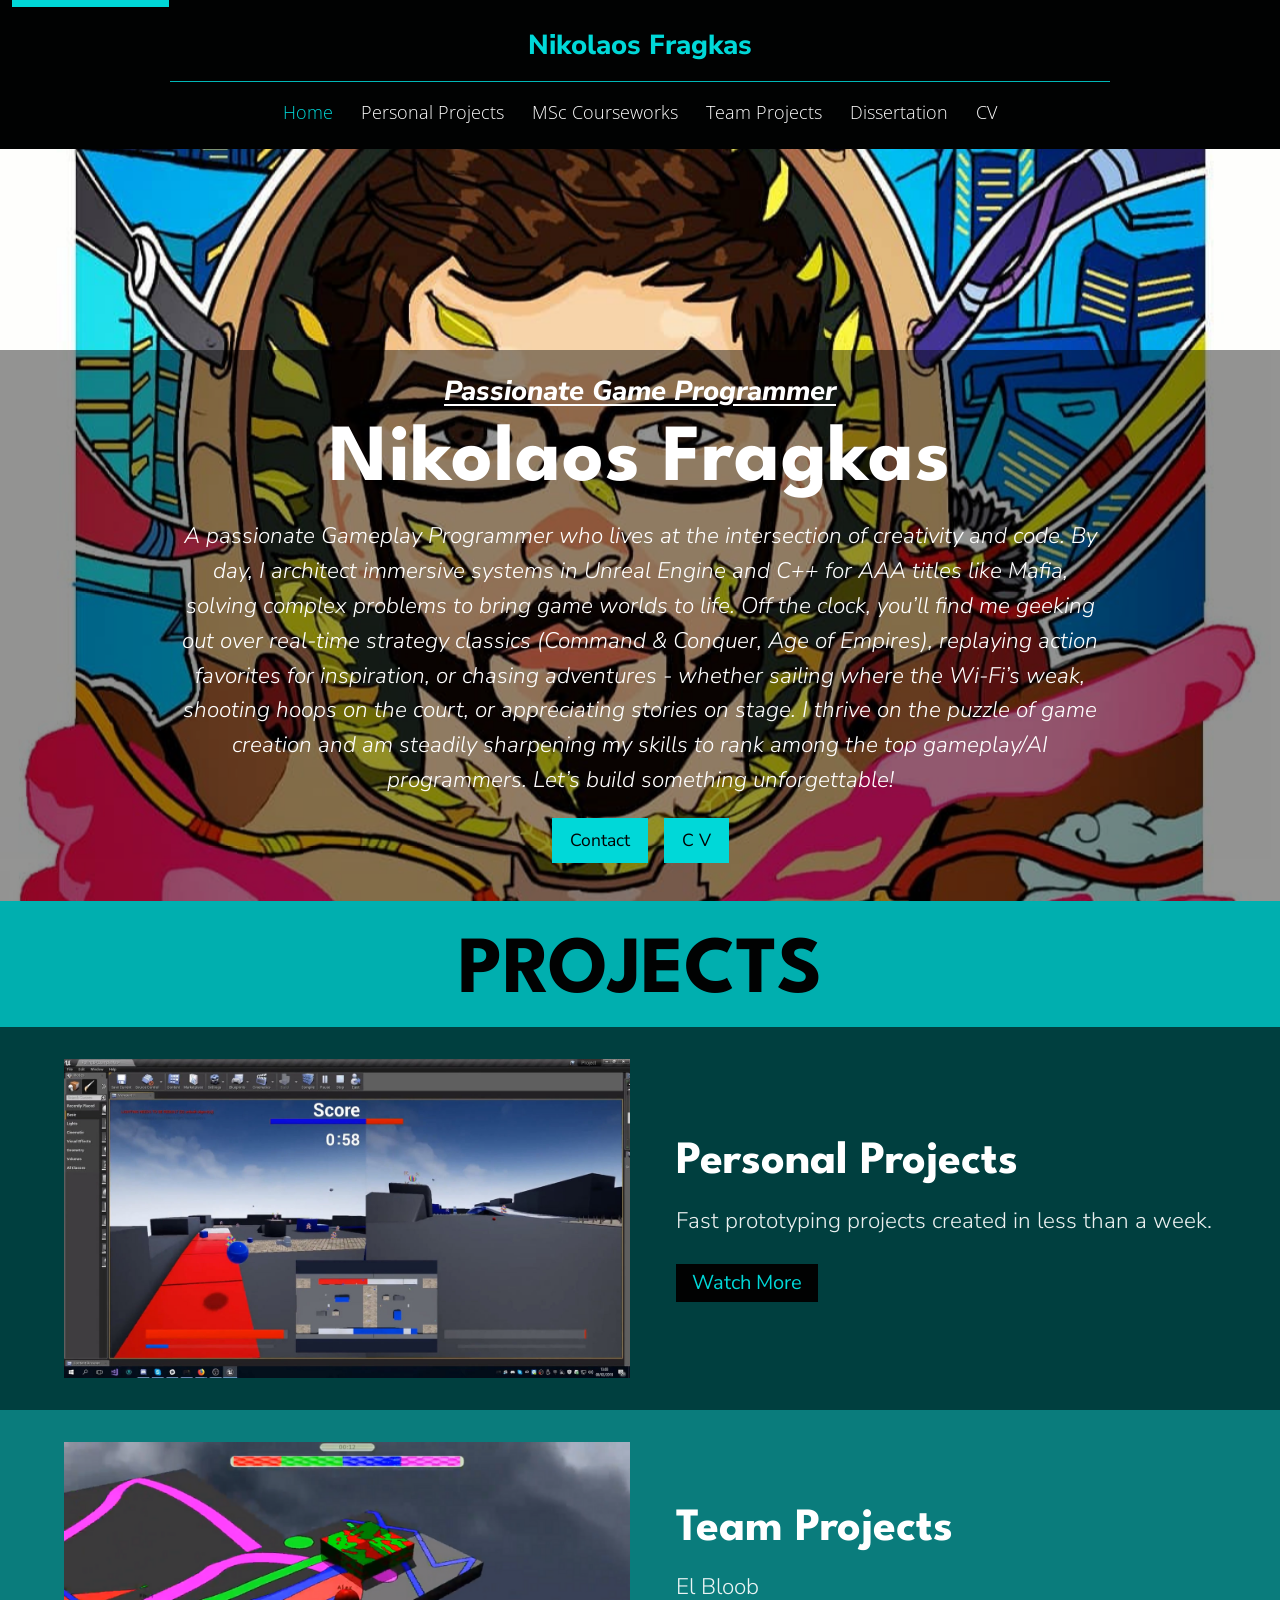
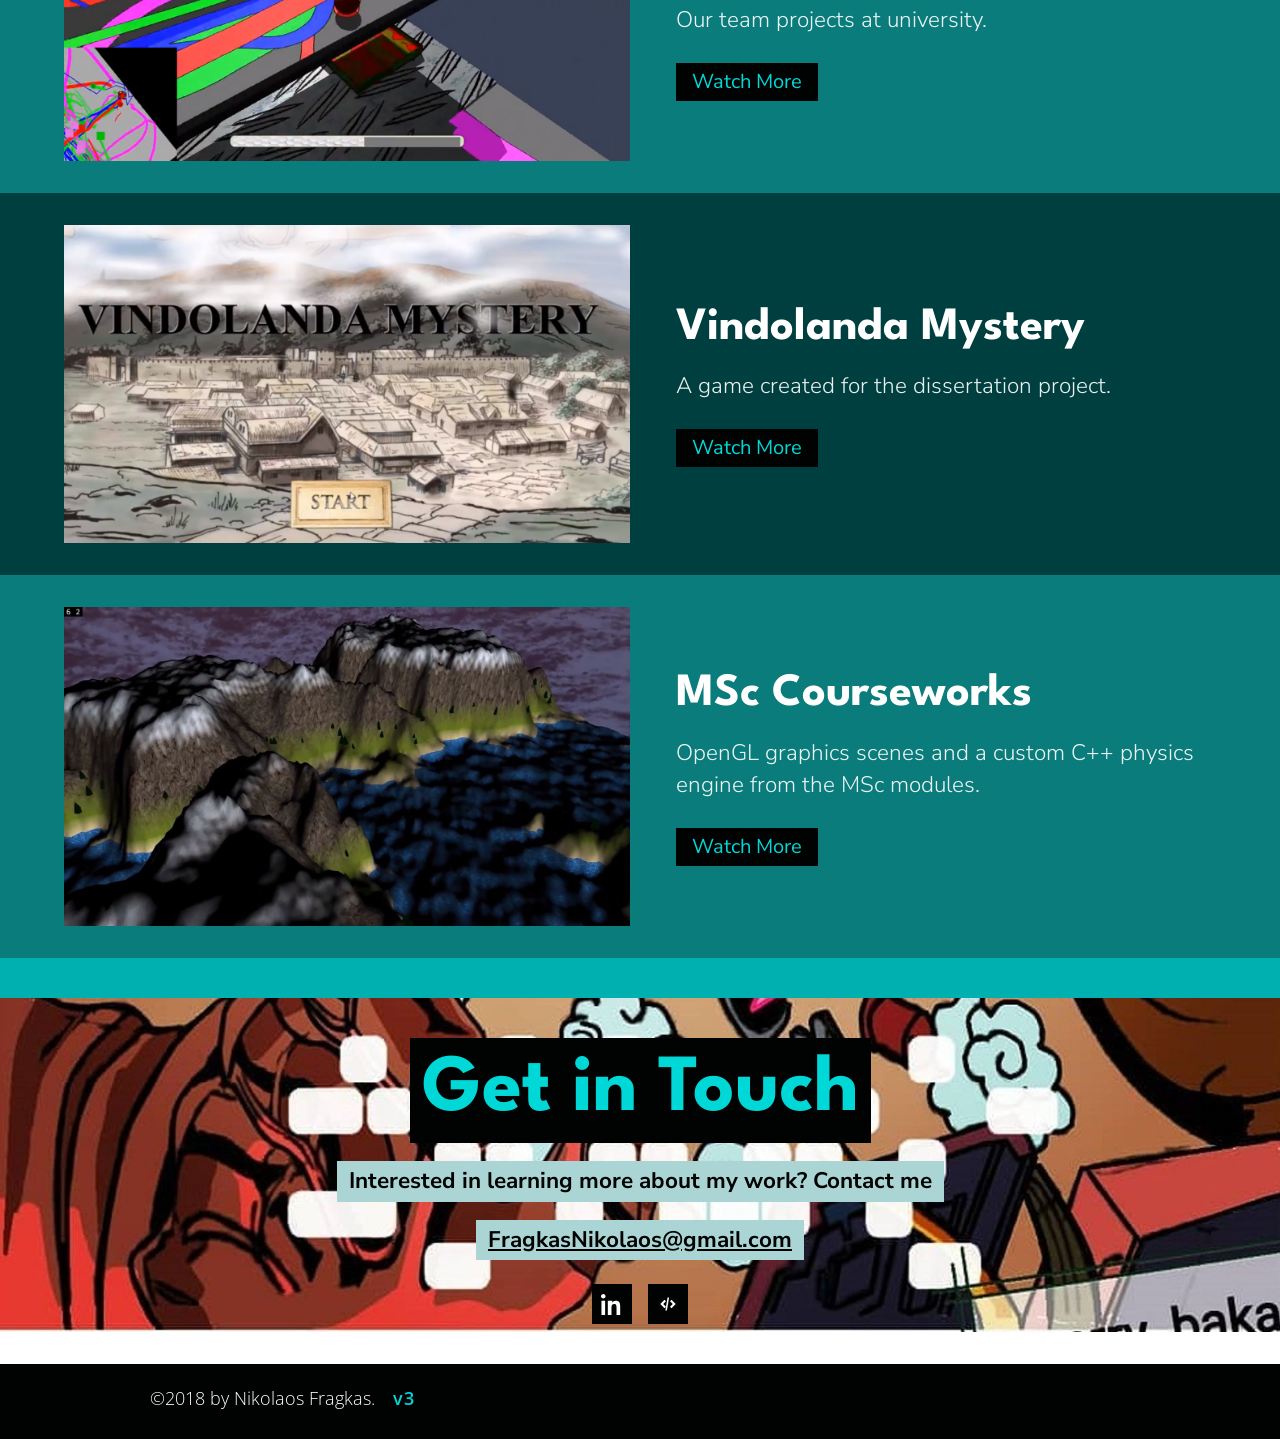
<file: index.html>
<!DOCTYPE html>
<html lang="en">
<head>
  <meta charset="utf-8">
  <meta name="viewport" content="width=device-width, initial-scale=1">
  <title>Game Programmer | Nikolaos Fragkas</title>
  <meta name="description" content="Gameplay programmer portfolio of Nikolaos Fragkas. Unreal Engine, C++, AI, and game systems for Mafia and original projects.">
  <meta name="author" content="Nikolaos Fragkas">
  <meta name="theme-color" content="#010202">
  <link rel="icon" href="favicon.svg" type="image/svg+xml">
  <link rel="preconnect" href="https://fonts.googleapis.com">
  <link rel="preconnect" href="https://fonts.gstatic.com" crossorigin>
  <link href="https://fonts.googleapis.com/css2?family=League+Spartan:wght@600;700&amp;family=Nunito+Sans:ital,wght@0,300;0,400;0,700;0,800;1,300;1,700;1,800&amp;family=Open+Sans:wght@400;600&amp;display=swap" rel="stylesheet">
  <link rel="stylesheet" href="css/styles.css">
</head>
<body>
  <a class="skip-link" href="#content">Skip to content</a>
  <header class="site-header">
    <a class="logo" href="./">Nikolaos Fragkas</a>
    <hr class="header-rule">
    <input class="nav-toggle" type="checkbox" id="nav-toggle">
    <label class="nav-burger" for="nav-toggle" aria-label="Menu"><span></span></label>
    <nav class="site-nav" aria-label="Primary">
      <a href="./" aria-current="page">Home</a>
      <a href="personal-projects/">Personal Projects</a>
      <a href="courseworks/">MSc Courseworks</a>
      <a href="teamproject/">Team Projects</a>
      <a href="dissertation/">Dissertation</a>
      <a href="cv/">CV</a>
    </nav>
  </header>
  <main id="content">

    <section class="hero parallax">
      <div class="parallax-bg" aria-hidden="true">
        <img src="assets/images/hero.jpg" alt="">
        <img src="assets/images/hero.jpg" alt="">
      </div>
      <div class="hero-inner">
        <p class="eyebrow">Passionate Game Programmer</p>
        <h1>Nikolaos Fragkas</h1>
        <p class="lede">A passionate Gameplay Programmer who lives at the intersection of creativity and code. By day, I architect immersive systems in Unreal Engine and C++ for AAA titles like Mafia, solving complex problems to bring game worlds to life. Off the clock, you’ll find me geeking out over real-time strategy classics (Command &amp; Conquer, Age of Empires), replaying action favorites for inspiration, or chasing adventures - whether sailing where the Wi-Fi’s weak, shooting hoops on the court, or appreciating stories on stage. I thrive on the puzzle of game creation and am steadily sharpening my skills to rank among the top gameplay/AI programmers. Let’s build something unforgettable!</p>
        <div class="button-row">
          <a class="btn" href="#homecontact">Contact</a>
          <a class="btn" href="assets/docs/Nikolaos-Fragkas-CV.pdf" target="_blank" rel="noopener">C V</a>
        </div>
      </div>
    </section>
    <section class="section section-cyan" id="projects">
      <div class="wrap">
        <h2 class="section-title">Projects</h2>
        <article class="project">
          <a href="personal-projects/"><img src="assets/images/unreal.jpg" alt="Unreal Engine gameplay prototype"></a>
          <div>
            <h3>Personal Projects</h3>
            <p>Fast prototyping projects created in less than a week.</p>
            <a class="btn btn-dark" href="personal-projects/">Watch More</a>
          </div>
        </article>
        <article class="project">
          <img src="assets/images/elbloob.png" alt="El Bloob paint-control arena">
          <div>
            <h3>Team Projects</h3>
            <p>El Bloob<br>Our team projects at university.</p>
            <a class="btn btn-dark" href="teamproject/">Watch More</a>
          </div>
        </article>
        <article class="project">
          <a href="dissertation/"><img src="assets/images/vindolanda.png" alt="Vindolanda Mystery title screen"></a>
          <div>
            <h3>Vindolanda Mystery</h3>
            <p>A game created for the dissertation project.</p>
            <a class="btn btn-dark" href="dissertation/">Watch More</a>
          </div>
        </article>
        <article class="project">
          <a href="courseworks/"><img src="assets/images/graphics.jpg" alt="OpenGL graphics and physics engine coursework"></a>
          <div>
            <h3>MSc Courseworks</h3>
            <p>OpenGL graphics scenes and a custom C++ physics engine from the MSc modules.</p>
            <a class="btn btn-dark" href="courseworks/">Watch More</a>
          </div>
        </article>
      </div>
    </section>
    <section class="contact parallax" id="homecontact">
      <div class="parallax-bg" aria-hidden="true">
        <img src="assets/images/contact.jpg" alt="">
      </div>
      <div class="contact-inner">
        <h2>Get in Touch</h2>
        <p>Interested in learning more about my work? Contact me</p>
        <p><a href="mailto:FragkasNikolaos@gmail.com">FragkasNikolaos@gmail.com</a></p>
        <div class="socials">
          <a href="https://www.linkedin.com/in/nikolaos-fragkas-6a0761135/" target="_blank" rel="noopener noreferrer" aria-label="LinkedIn">
            <svg viewBox="0 0 24 24" aria-hidden="true"><path d="M4.98 3.5C4.98 4.88 3.88 6 2.5 6S0 4.88 0 3.5 1.12 1 2.5 1s2.48 1.12 2.48 2.5zM.5 8.5h4V24h-4V8.5zM8.5 8.5h3.8v2.1h.05c.53-1 1.84-2.1 3.79-2.1 4.05 0 4.8 2.67 4.8 6.14V24h-4v-7.7c0-1.84-.03-4.2-2.56-4.2-2.56 0-2.95 2-2.95 4.06V24h-4V8.5z"/></svg>
          </a>
          <a href="https://www.codingame.com/profile/78af664668e95425b8b9f72c182a91101413352" target="_blank" rel="noopener noreferrer" aria-label="CodinGame">
            <svg viewBox="0 0 24 24" aria-hidden="true"><path d="M8.2 16.6 3.6 12l4.6-4.6 1.6 1.6L6.8 12l3 3-1.6 1.6zm7.6 0-1.6-1.6 3-3-3-3 1.6-1.6L20.4 12l-4.6 4.6zM13.2 5l-2.4 14h-1.7l2.4-14h1.7z"/></svg>
          </a>
        </div>
      </div>
    </section>

  </main>
  <footer class="site-footer">
    <p>©2018 by Nikolaos Fragkas. <span class="site-version">v3</span></p>
  </footer>
  <script src="js/parallax.js"></script>
</body>
</html>
</file>
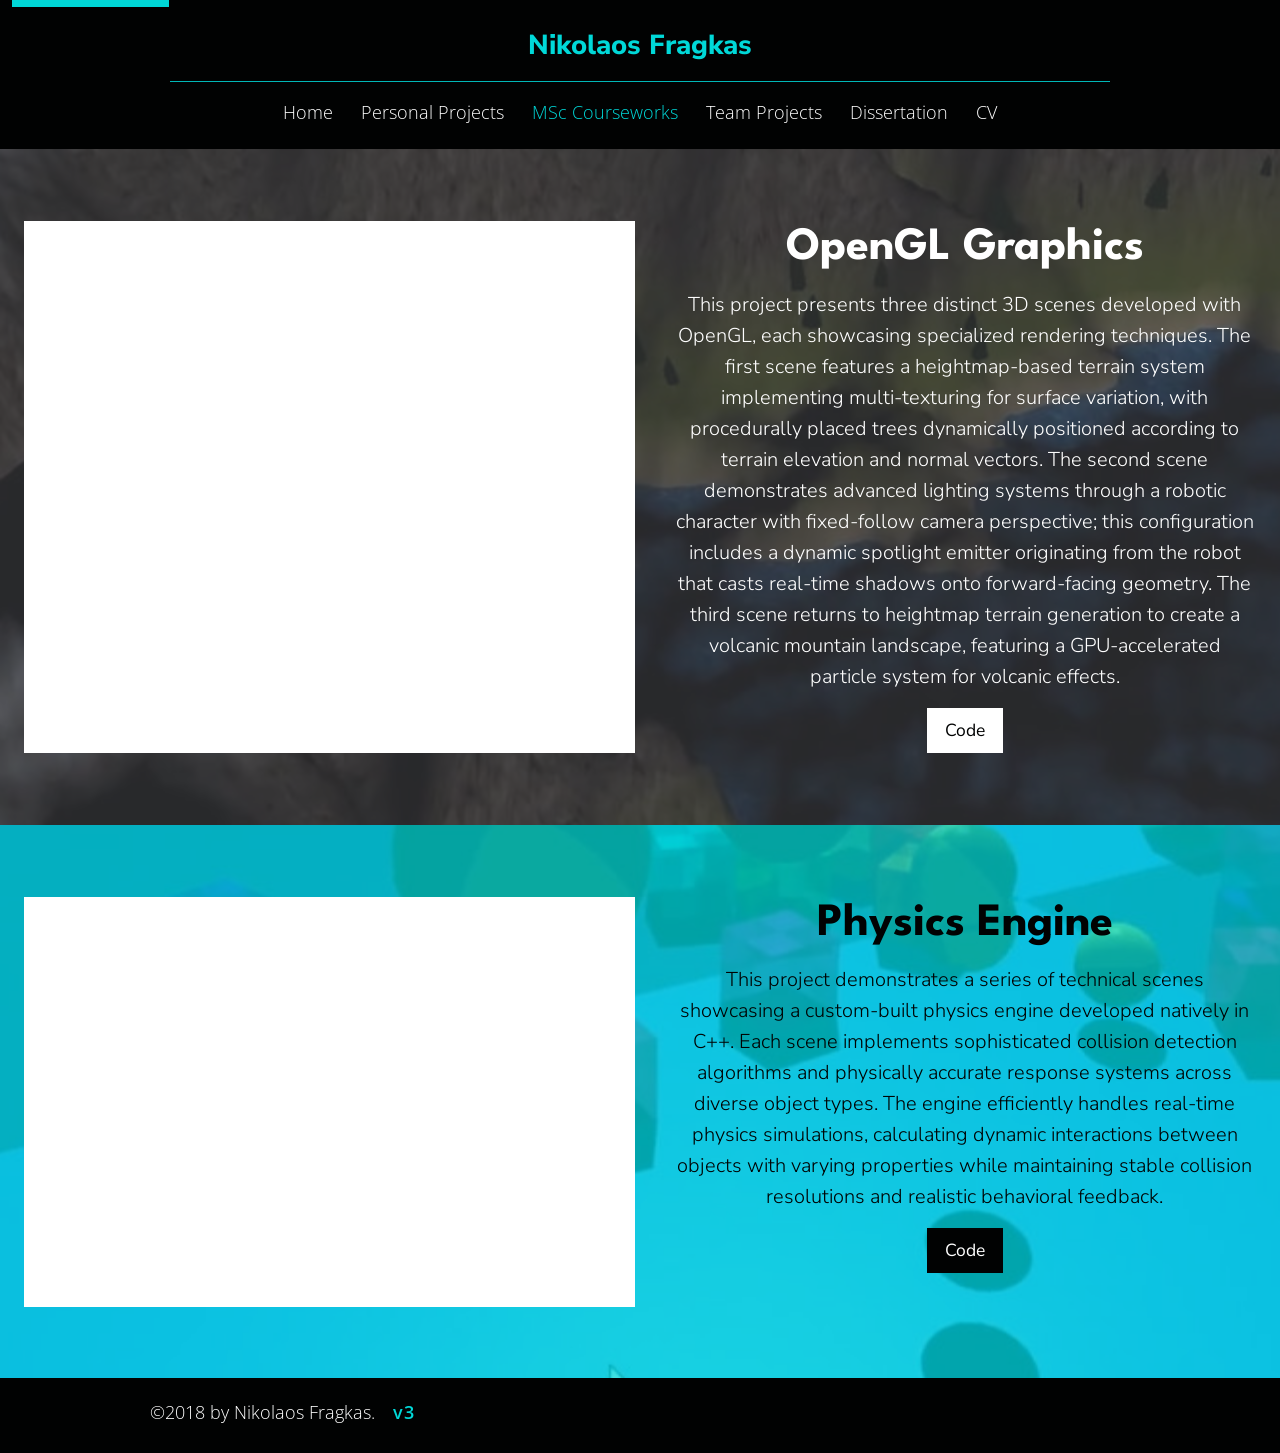
<file: courseworks/index.html>
<!DOCTYPE html>
<html lang="en">
<head>
  <meta charset="utf-8">
  <meta name="viewport" content="width=device-width, initial-scale=1">
  <title>MSc Courseworks | Nikolaos Fragkas</title>
  <meta name="description" content="OpenGL graphics and a custom C++ physics engine, MSc coursework by Nikolaos Fragkas.">
  <meta name="author" content="Nikolaos Fragkas">
  <meta name="theme-color" content="#010202">
  <link rel="icon" href="../favicon.svg" type="image/svg+xml">
  <link rel="preconnect" href="https://fonts.googleapis.com">
  <link rel="preconnect" href="https://fonts.gstatic.com" crossorigin>
  <link href="https://fonts.googleapis.com/css2?family=League+Spartan:wght@600;700&amp;family=Nunito+Sans:ital,wght@0,300;0,400;0,700;0,800;1,300;1,700;1,800&amp;family=Open+Sans:wght@400;600&amp;display=swap" rel="stylesheet">
  <link rel="stylesheet" href="../css/styles.css">
</head>
<body>
  <a class="skip-link" href="#content">Skip to content</a>
  <header class="site-header">
    <a class="logo" href=".././">Nikolaos Fragkas</a>
    <hr class="header-rule">
    <input class="nav-toggle" type="checkbox" id="nav-toggle">
    <label class="nav-burger" for="nav-toggle" aria-label="Menu"><span></span></label>
    <nav class="site-nav" aria-label="Primary">
      <a href=".././">Home</a>
      <a href="../personal-projects/">Personal Projects</a>
      <a href="../courseworks/" aria-current="page">MSc Courseworks</a>
      <a href="../teamproject/">Team Projects</a>
      <a href="../dissertation/">Dissertation</a>
      <a href="../cv/">CV</a>
    </nav>
  </header>
  <main id="content">

    <section class="section section-charcoal parallax section-graphics">
      <div class="parallax-bg" aria-hidden="true"></div>
      <div class="wrap split">
        <div class="video"><iframe src="https://www.youtube-nocookie.com/embed/uNmZNcruVYs" title="OpenGL graphics coursework" loading="lazy" allow="accelerometer; autoplay; clipboard-write; encrypted-media; gyroscope; picture-in-picture; web-share" allowfullscreen></iframe></div>
        <div class="copy">
          <h1>OpenGL Graphics</h1>
          <p>This project presents three distinct 3D scenes developed with OpenGL, each showcasing specialized rendering techniques. The first scene features a heightmap-based terrain system implementing multi-texturing for surface variation, with procedurally placed trees dynamically positioned according to terrain elevation and normal vectors. The second scene demonstrates advanced lighting systems through a robotic character with fixed-follow camera perspective; this configuration includes a dynamic spotlight emitter originating from the robot that casts real-time shadows onto forward-facing geometry. The third scene returns to heightmap terrain generation to create a volcanic mountain landscape, featuring a GPU-accelerated particle system for volcanic effects.</p>
          <a class="btn btn-light" href="https://github.com/Somnitis/Graphics" target="_blank" rel="noopener noreferrer">Code</a>
        </div>
      </div>
    </section>
    <section class="section section-cyan parallax section-physics" id="physics">
      <div class="parallax-bg" aria-hidden="true"></div>
      <div class="wrap split">
        <div class="video"><iframe src="https://www.youtube-nocookie.com/embed/vyAY2Aq454M" title="Physics Engine coursework" loading="lazy" allow="accelerometer; autoplay; clipboard-write; encrypted-media; gyroscope; picture-in-picture; web-share" allowfullscreen></iframe></div>
        <div class="copy">
          <h2 class="display">Physics Engine</h2>
          <p>This project demonstrates a series of technical scenes showcasing a custom-built physics engine developed natively in C++. Each scene implements sophisticated collision detection algorithms and physically accurate response systems across diverse object types. The engine efficiently handles real-time physics simulations, calculating dynamic interactions between objects with varying properties while maintaining stable collision resolutions and realistic behavioral feedback.</p>
          <a class="btn btn-black" href="https://github.com/Somnitis/Physics/tree/master/Build/GameTech%20Coursework" target="_blank" rel="noopener noreferrer">Code</a>
        </div>
      </div>
    </section>

  </main>
  <footer class="site-footer">
    <p>©2018 by Nikolaos Fragkas. <span class="site-version">v3</span></p>
  </footer>
  <script src="../js/parallax.js"></script>
</body>
</html>
</file>
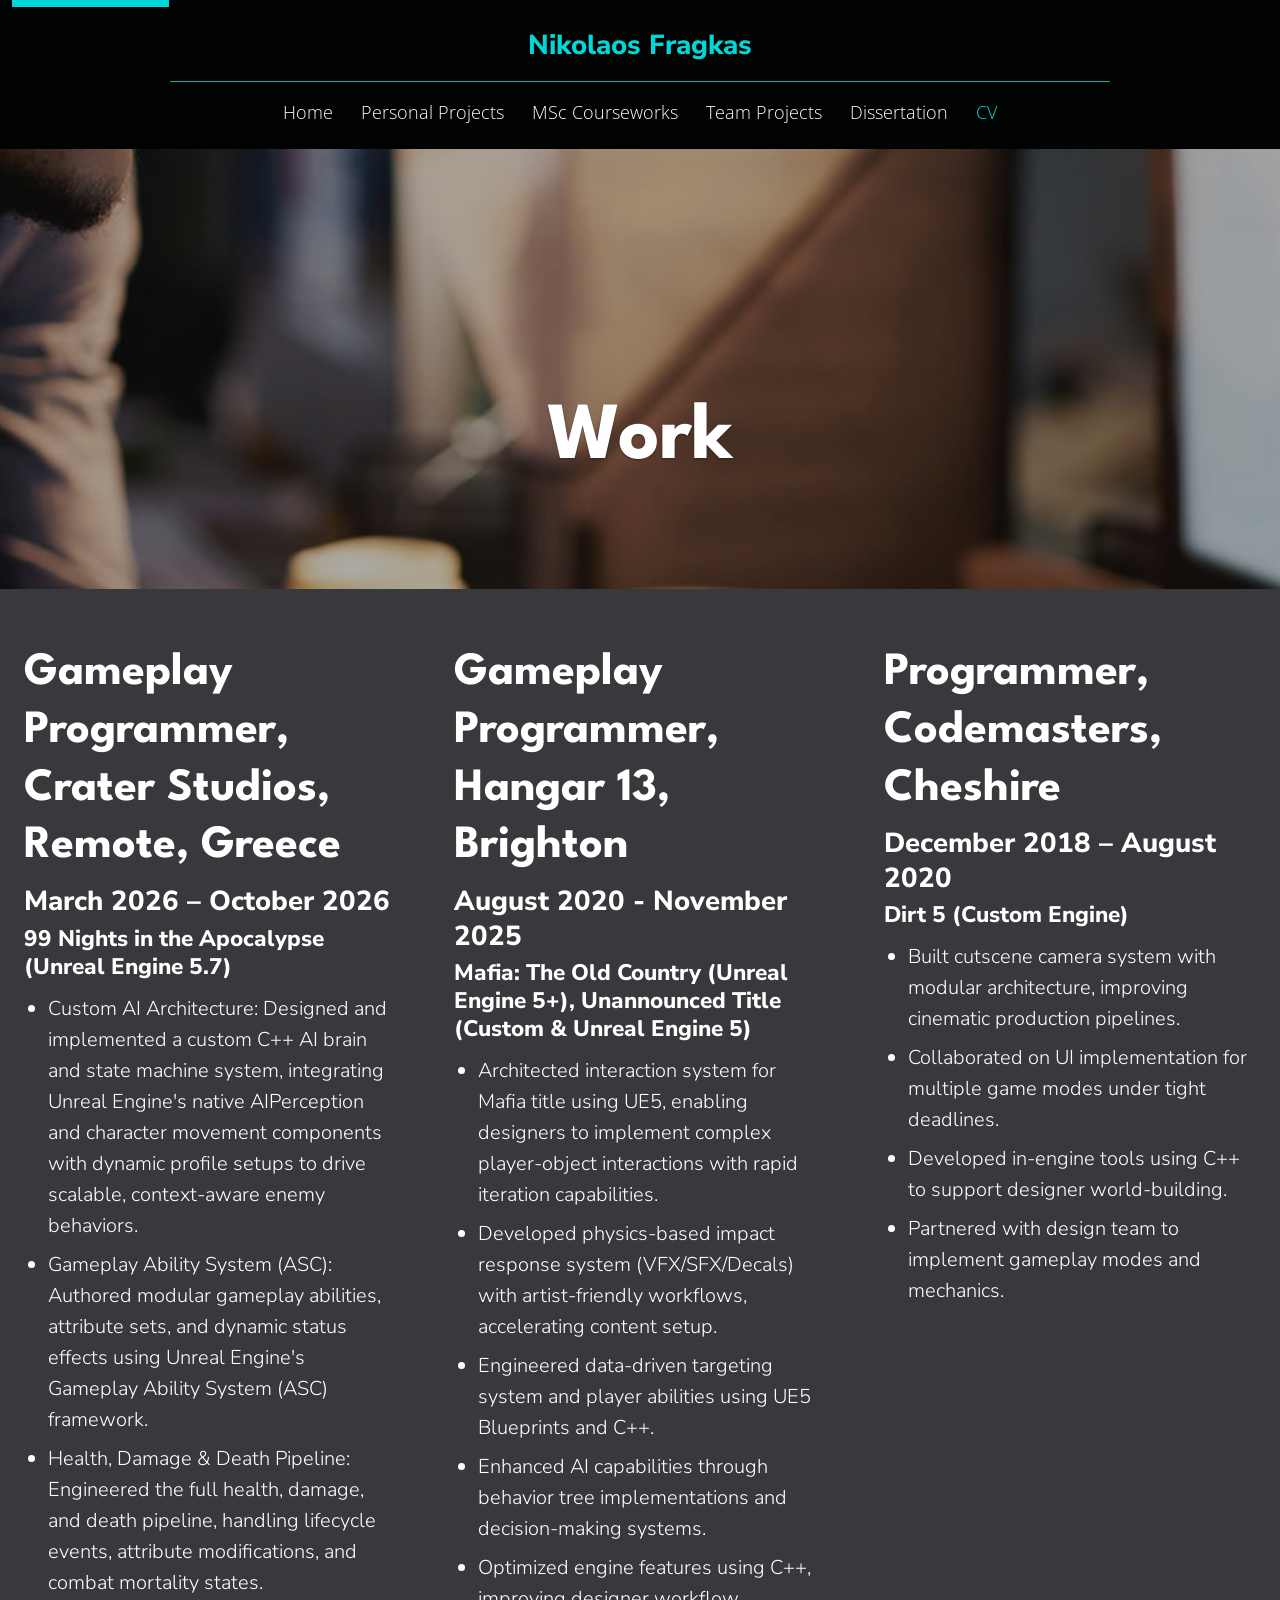
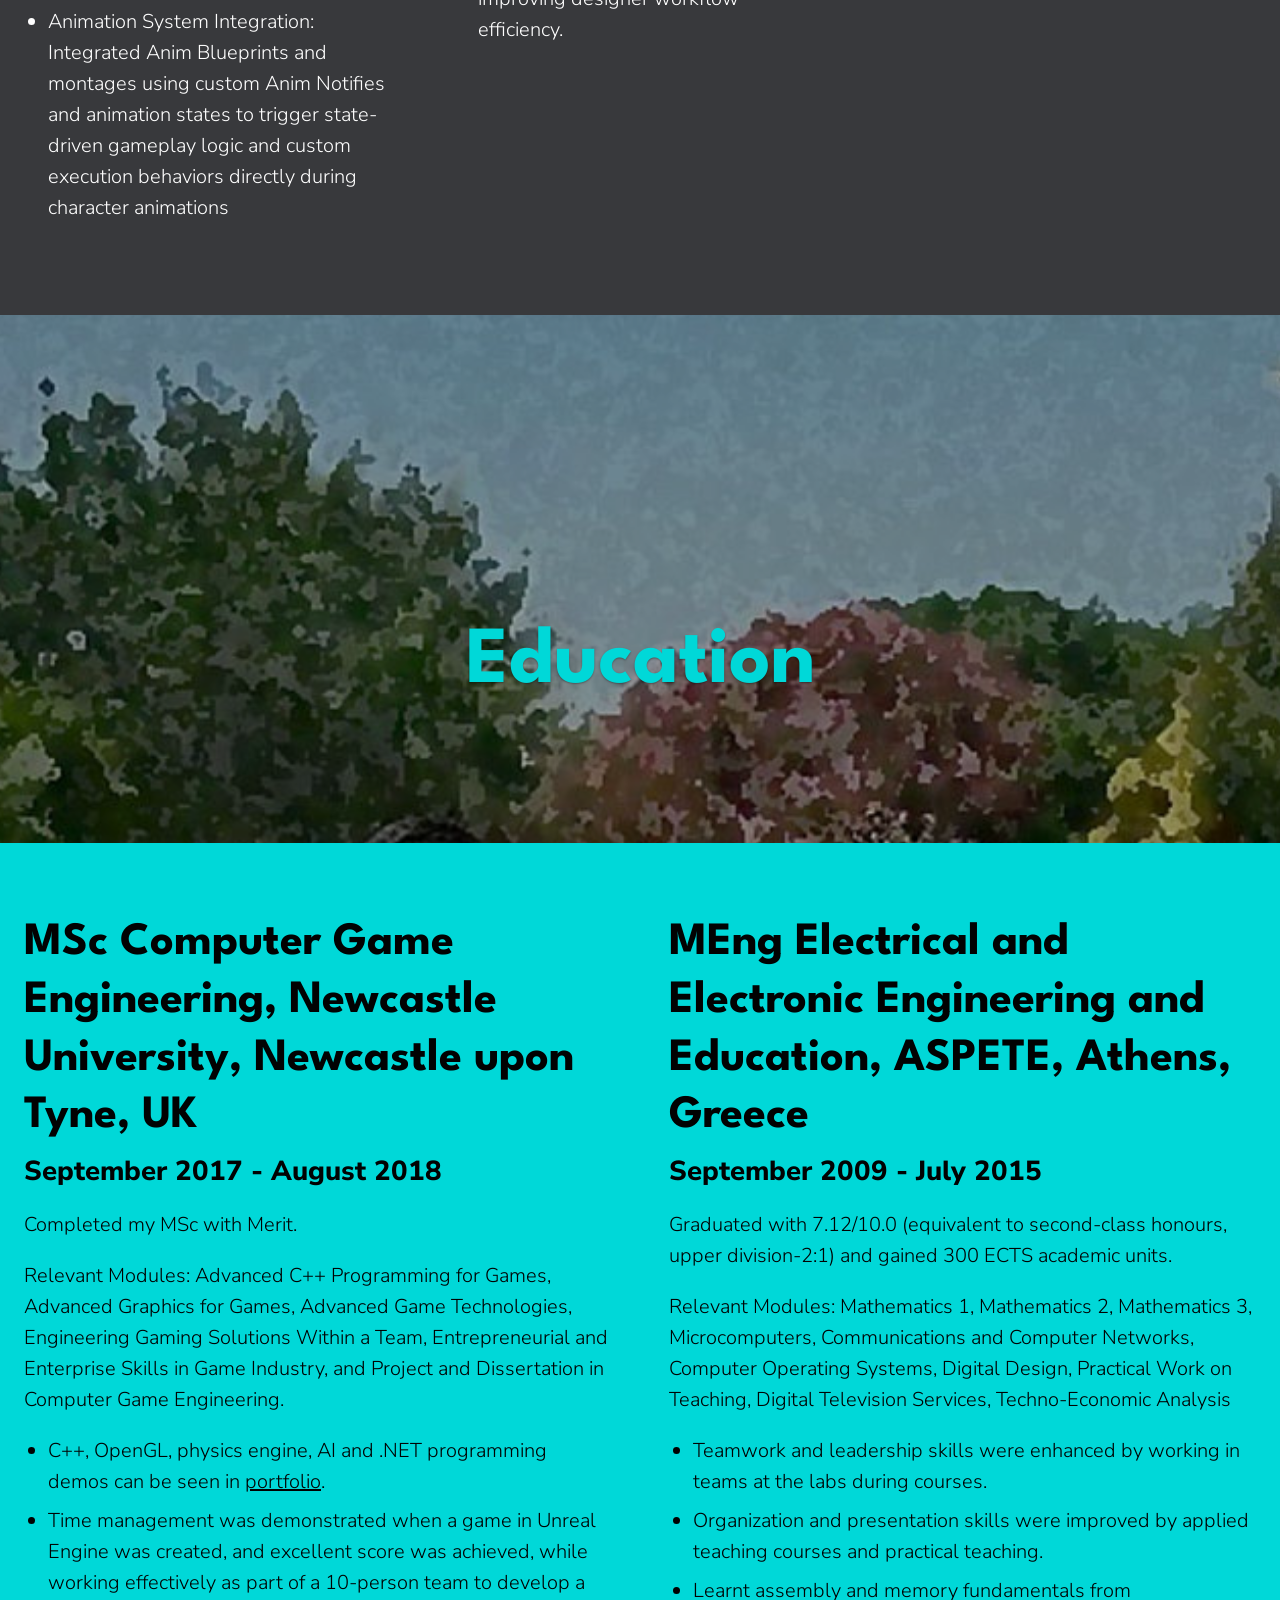
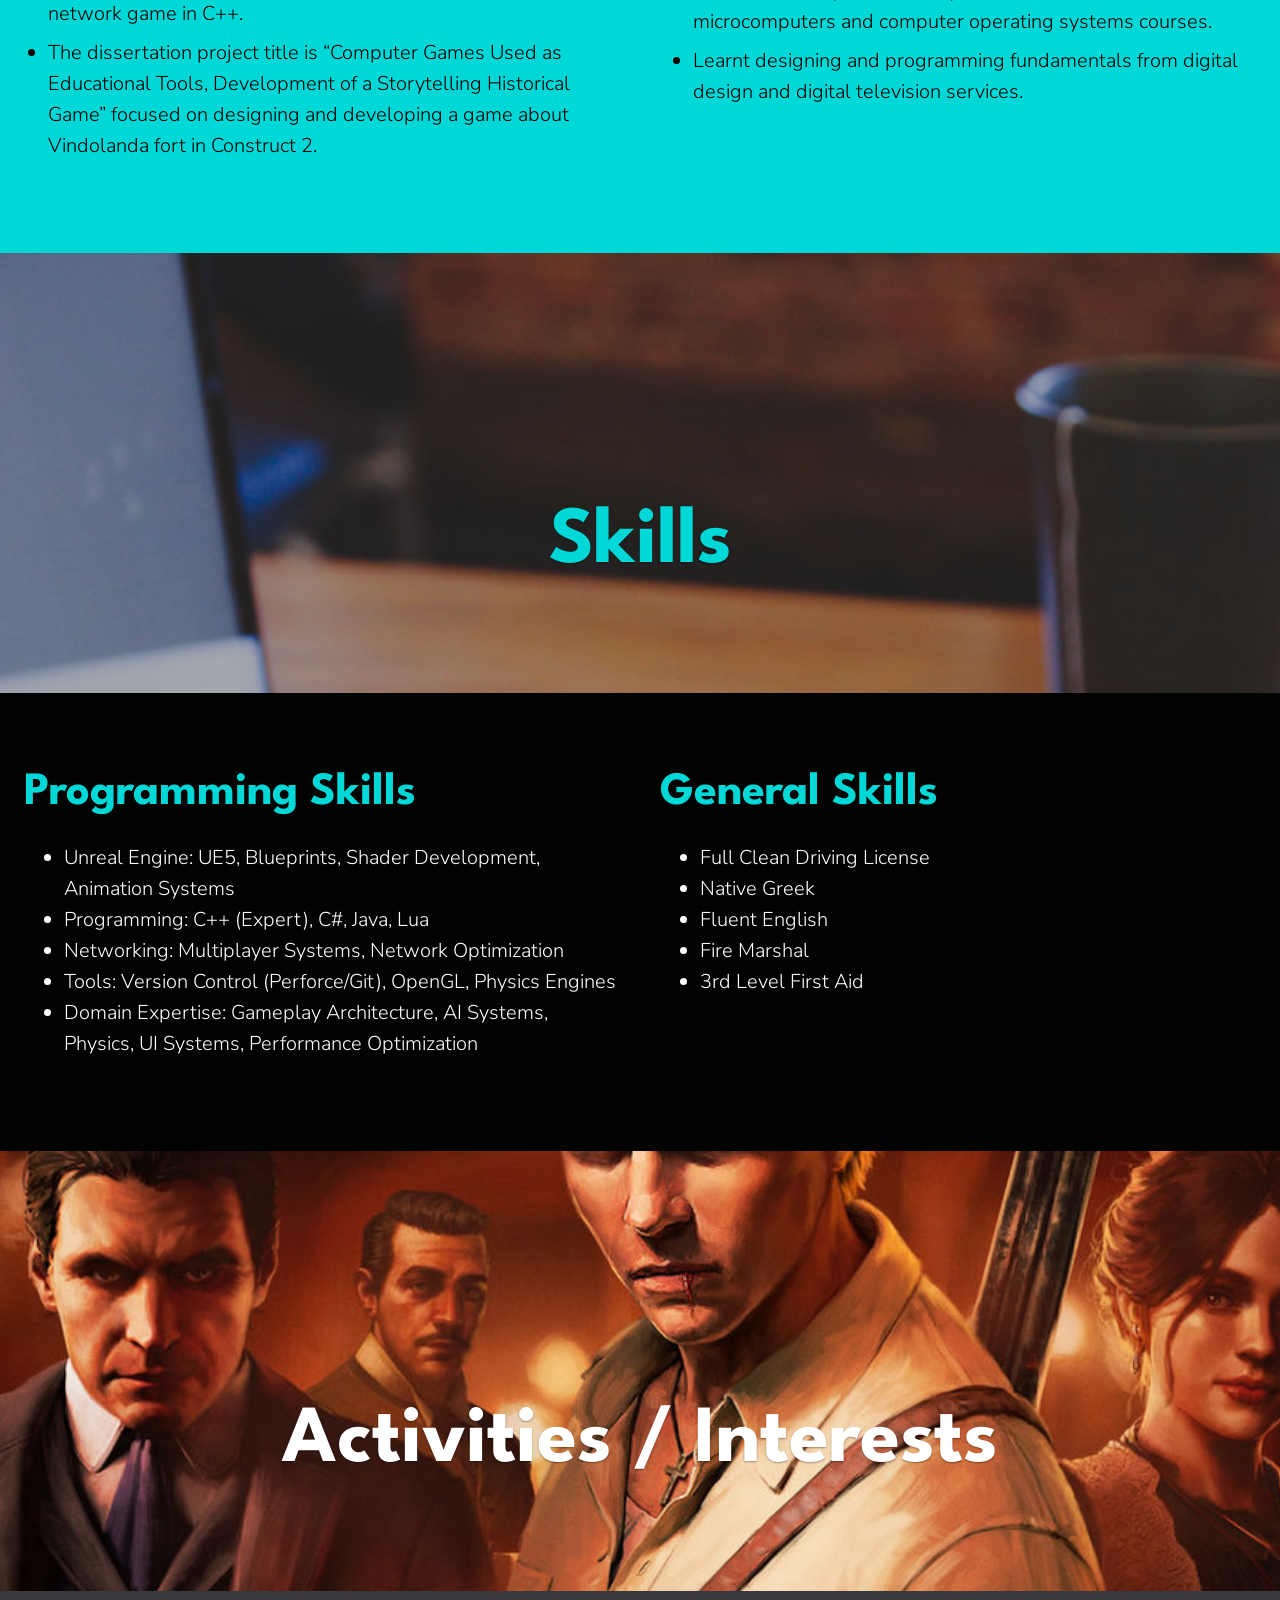
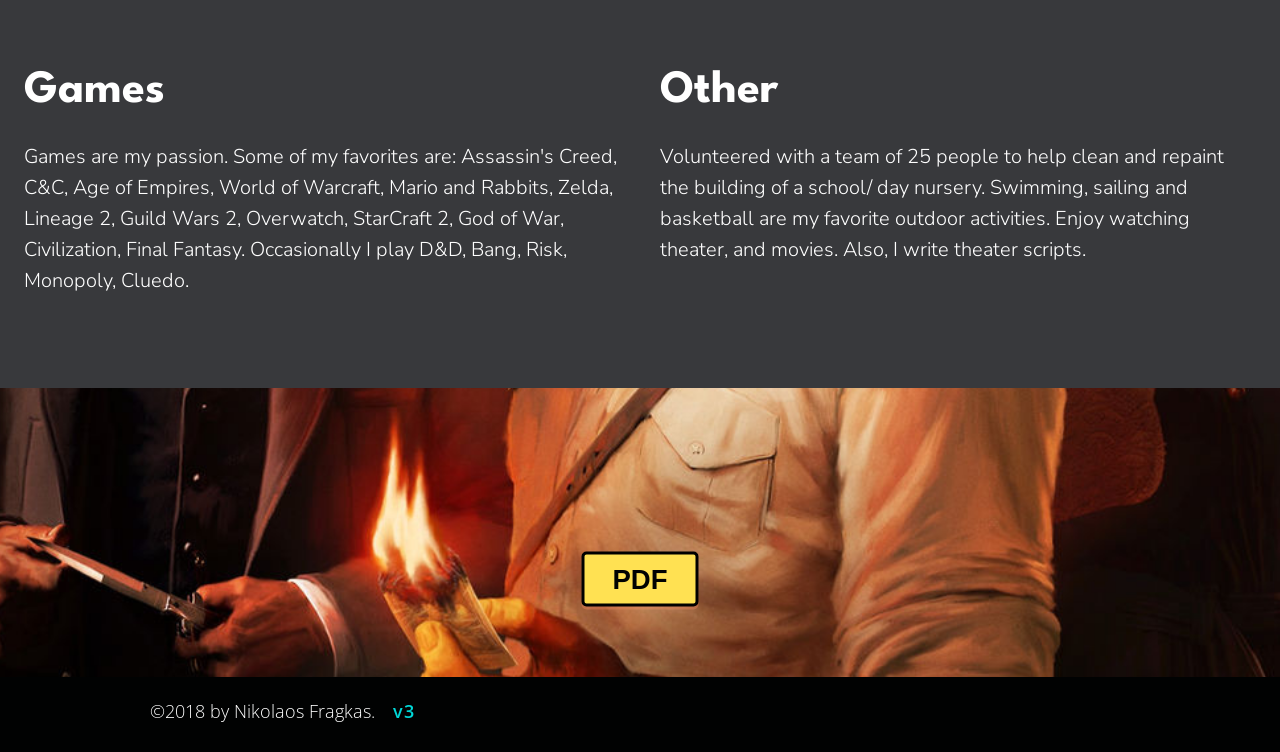
<file: cv/index.html>
<!DOCTYPE html>
<html lang="en">
<head>
  <meta charset="utf-8">
  <meta name="viewport" content="width=device-width, initial-scale=1">
  <title>CV | Nikolaos Fragkas</title>
  <meta name="description" content="Curriculum vitae of Nikolaos Fragkas, gameplay programmer. Experience at Hangar 13, Codemasters, and Crater Studios.">
  <meta name="author" content="Nikolaos Fragkas">
  <meta name="theme-color" content="#010202">
  <link rel="icon" href="../favicon.svg" type="image/svg+xml">
  <link rel="preconnect" href="https://fonts.googleapis.com">
  <link rel="preconnect" href="https://fonts.gstatic.com" crossorigin>
  <link href="https://fonts.googleapis.com/css2?family=League+Spartan:wght@600;700&amp;family=Nunito+Sans:ital,wght@0,300;0,400;0,700;0,800;1,300;1,700;1,800&amp;family=Open+Sans:wght@400;600&amp;display=swap" rel="stylesheet">
  <link rel="stylesheet" href="../css/styles.css">
</head>
<body>
  <a class="skip-link" href="#content">Skip to content</a>
  <header class="site-header">
    <a class="logo" href=".././">Nikolaos Fragkas</a>
    <hr class="header-rule">
    <input class="nav-toggle" type="checkbox" id="nav-toggle">
    <label class="nav-burger" for="nav-toggle" aria-label="Menu"><span></span></label>
    <nav class="site-nav" aria-label="Primary">
      <a href=".././">Home</a>
      <a href="../personal-projects/">Personal Projects</a>
      <a href="../courseworks/">MSc Courseworks</a>
      <a href="../teamproject/">Team Projects</a>
      <a href="../dissertation/">Dissertation</a>
      <a href="../cv/" aria-current="page">CV</a>
    </nav>
  </header>
  <main id="content">

    <section class="banner banner-work parallax">
      <div class="parallax-bg" aria-hidden="true"></div>
      <div class="banner-inner">
        <h1>Work</h1>
      </div>
    </section>
    <section class="section-charcoal jobs">
      <div class="wrap jobs-cols">
        <article class="job">
          <h2>Gameplay Programmer, Crater Studios, Remote, Greece</h2>
          <p class="when">March 2026 – October 2026</p>
          <p class="game">99 Nights in the Apocalypse (Unreal Engine 5.7)</p>
          <ul>
            <li>Custom AI Architecture: Designed and implemented a custom C++ AI brain and state machine system, integrating Unreal Engine's native AIPerception and character movement components with dynamic profile setups to drive scalable, context-aware enemy behaviors.</li>
            <li>Gameplay Ability System (ASC): Authored modular gameplay abilities, attribute sets, and dynamic status effects using Unreal Engine's Gameplay Ability System (ASC) framework.</li>
            <li>Health, Damage &amp; Death Pipeline: Engineered the full health, damage, and death pipeline, handling lifecycle events, attribute modifications, and combat mortality states.</li>
            <li>Animation System Integration: Integrated Anim Blueprints and montages using custom Anim Notifies and animation states to trigger state-driven gameplay logic and custom execution behaviors directly during character animations</li>
          </ul>
        </article>
        <article class="job">
          <h2>Gameplay Programmer, Hangar 13, Brighton</h2>
          <p class="when">August 2020 - November 2025</p>
          <p class="game">Mafia: The Old Country (Unreal Engine 5+), Unannounced Title (Custom &amp; Unreal Engine 5)</p>
          <ul>
            <li>Architected interaction system for Mafia title using UE5, enabling designers to implement complex player-object interactions with rapid iteration capabilities.</li>
            <li>Developed physics-based impact response system (VFX/SFX/Decals) with artist-friendly workflows, accelerating content setup.</li>
            <li>Engineered data-driven targeting system and player abilities using UE5 Blueprints and C++.</li>
            <li>Enhanced AI capabilities through behavior tree implementations and decision-making systems.</li>
            <li>Optimized engine features using C++, improving designer workflow efficiency.</li>
          </ul>
        </article>
        <article class="job">
          <h2>Programmer, Codemasters, Cheshire</h2>
          <p class="when">December 2018 – August 2020</p>
          <p class="game">Dirt 5 (Custom Engine)</p>
          <ul>
            <li>Built cutscene camera system with modular architecture, improving cinematic production pipelines.</li>
            <li>Collaborated on UI implementation for multiple game modes under tight deadlines.</li>
            <li>Developed in-engine tools using C++ to support designer world-building.</li>
            <li>Partnered with design team to implement gameplay modes and mechanics.</li>
          </ul>
        </article>
      </div>
    </section>
    <section class="banner banner-edu parallax">
      <div class="parallax-bg" aria-hidden="true"></div>
      <div class="banner-inner">
        <h1>Education</h1>
      </div>
    </section>
    <section class="section section-cyan">
      <div class="wrap jobs-cols">
        <article class="job">
          <h3>MSc Computer Game Engineering, Newcastle University, Newcastle upon Tyne, UK</h3>
          <p class="when">September 2017 - August 2018</p>
          <p>Completed my MSc with Merit.</p>
          <p>Relevant Modules: Advanced C++ Programming for Games, Advanced Graphics for Games, Advanced Game Technologies, Engineering Gaming Solutions Within a Team, Entrepreneurial and Enterprise Skills in Game Industry, and Project and Dissertation in Computer Game Engineering.</p>
          <ul>
            <li>C++, OpenGL, physics engine, AI and .NET programming demos can be seen in <a href="../#projects">portfolio</a>.</li>
            <li>Time management was demonstrated when a game in Unreal Engine was created, and excellent score was achieved, while working effectively as part of a 10-person team to develop a network game in C++.</li>
            <li>The dissertation project title is “Computer Games Used as Educational Tools, Development of a Storytelling Historical Game” focused on designing and developing a game about Vindolanda fort in Construct 2.</li>
          </ul>
        </article>
        <article class="job">
          <h3>MEng Electrical and Electronic Engineering and Education, ASPETE, Athens, Greece</h3>
          <p class="when">September 2009 - July 2015</p>
          <p>Graduated with 7.12/10.0 (equivalent to second-class honours, upper division-2:1) and gained 300 ECTS academic units.</p>
          <p>Relevant Modules: Mathematics 1, Mathematics 2, Mathematics 3, Microcomputers, Communications and Computer Networks, Computer Operating Systems, Digital Design, Practical Work on Teaching, Digital Television Services, Techno-Economic Analysis</p>
          <ul>
            <li>Teamwork and leadership skills were enhanced by working in teams at the labs during courses.</li>
            <li>Organization and presentation skills were improved by applied teaching courses and practical teaching.</li>
            <li>Learnt assembly and memory fundamentals from microcomputers and computer operating systems courses.</li>
            <li>Learnt designing and programming fundamentals from digital design and digital television services.</li>
          </ul>
        </article>
      </div>
    </section>
    <section class="banner banner-skills parallax">
      <div class="parallax-bg" aria-hidden="true"></div>
      <div class="banner-inner">
        <h1>Skills</h1>
      </div>
    </section>
    <section class="section section-ink">
      <div class="wrap two-col">
        <article>
          <h2 class="ink-title">Programming Skills</h2>
          <ul>
            <li>Unreal Engine: UE5, Blueprints, Shader Development, Animation Systems</li>
            <li>Programming: C++ (Expert), C#, Java, Lua</li>
            <li>Networking: Multiplayer Systems, Network Optimization</li>
            <li>Tools: Version Control (Perforce/Git), OpenGL, Physics Engines</li>
            <li>Domain Expertise: Gameplay Architecture, AI Systems, Physics, UI Systems, Performance Optimization</li>
          </ul>
        </article>
        <article>
          <h2 class="ink-title">General Skills</h2>
          <ul>
            <li>Full Clean Driving License</li>
            <li>Native Greek</li>
            <li>Fluent English</li>
            <li>Fire Marshal</li>
            <li>3rd Level First Aid</li>
          </ul>
        </article>
      </div>
    </section>
    <section class="banner banner-activities bare parallax">
      <div class="parallax-bg" aria-hidden="true"></div>
      <div class="banner-inner">
        <h1>Activities / Interests</h1>
      </div>
    </section>
    <section class="section section-charcoal">
      <div class="wrap two-col">
        <article>
          <h2>Games</h2>
          <p>Games are my passion. Some of my favorites are: Assassin's Creed, C&amp;C, Age of Empires, World of Warcraft, Mario and Rabbits, Zelda, Lineage 2, Guild Wars 2, Overwatch, StarCraft 2, God of War, Civilization, Final Fantasy. Occasionally I play D&amp;D, Bang, Risk, Monopoly, Cluedo.</p>
        </article>
        <article>
          <h2>Other</h2>
          <p>Volunteered with a team of 25 people to help clean and repaint the building of a school/ day nursery. Swimming, sailing and basketball are my favorite outdoor activities. Enjoy watching theater, and movies. Also, I write theater scripts.</p>
        </article>
      </div>
    </section>
    <section class="banner banner-activities bare pdf-banner parallax">
      <div class="parallax-bg" aria-hidden="true"></div>
      <div class="banner-inner">
        <a class="btn btn-pdf" href="../assets/docs/Nikolaos-Fragkas-CV.pdf" target="_blank" rel="noopener">PDF</a>
      </div>
    </section>

  </main>
  <footer class="site-footer">
    <p>©2018 by Nikolaos Fragkas. <span class="site-version">v3</span></p>
  </footer>
  <script src="../js/parallax.js"></script>
</body>
</html>
</file>
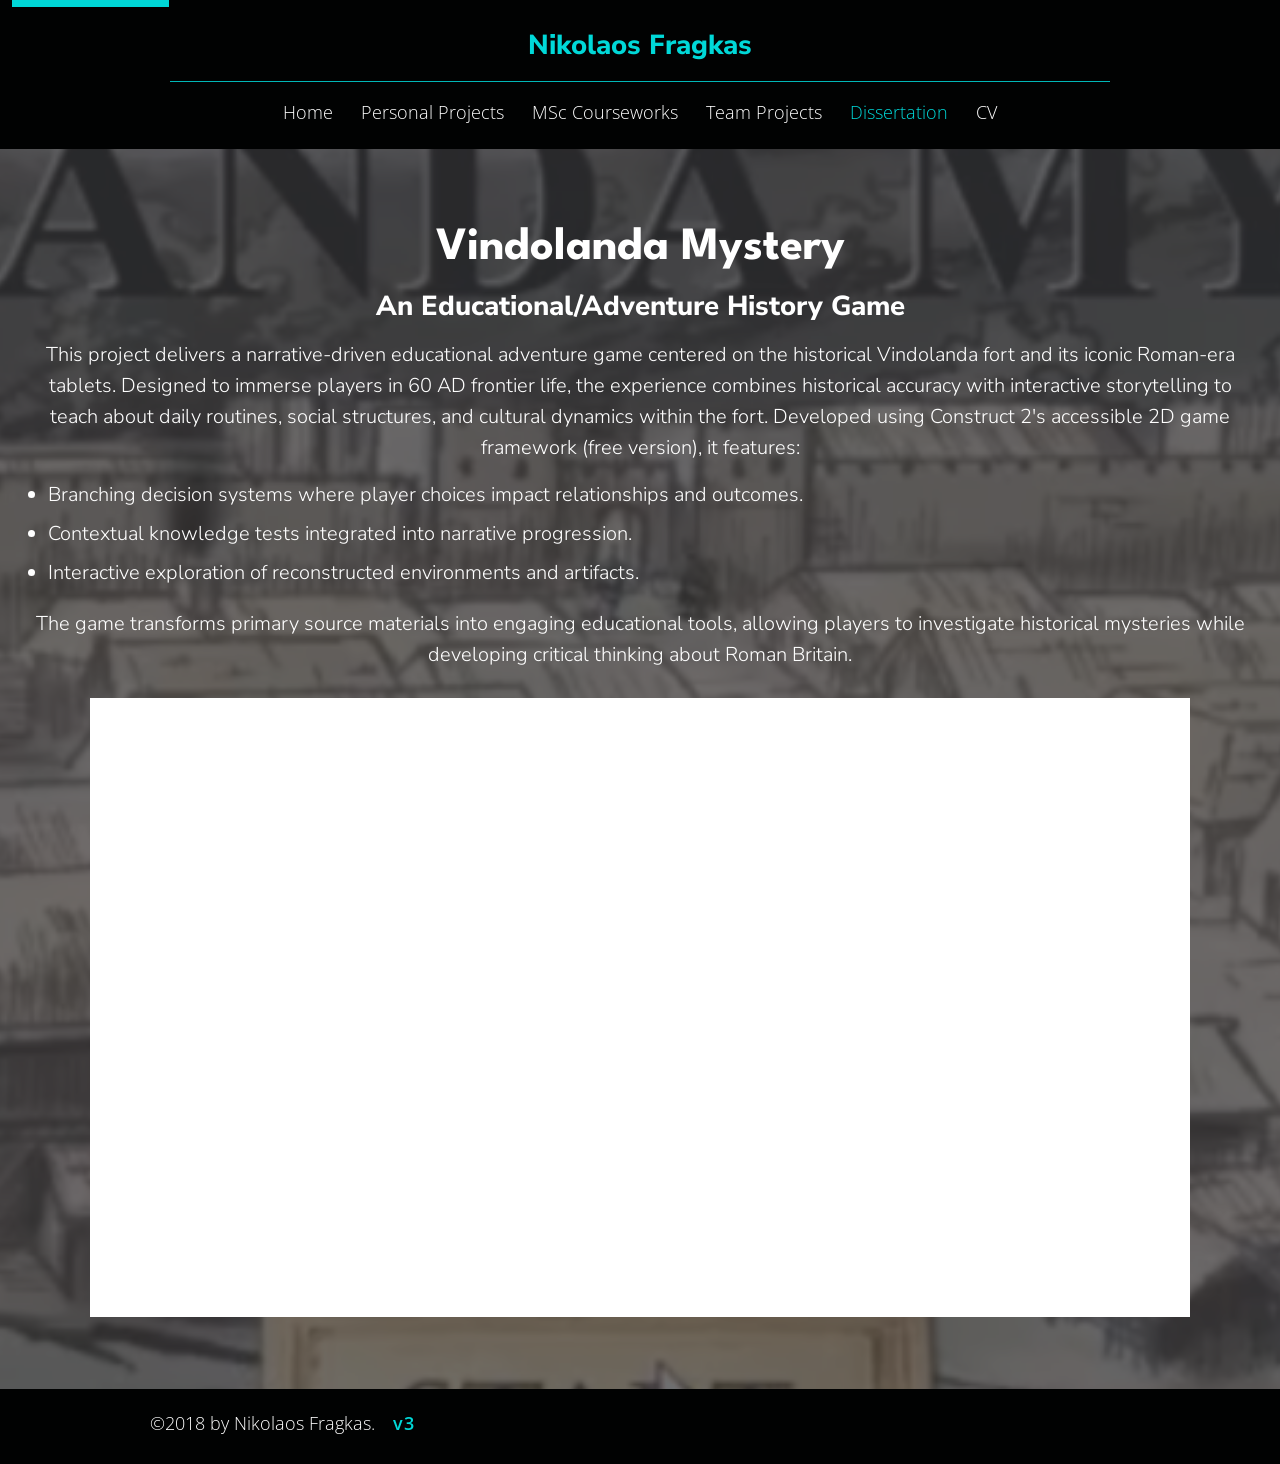
<file: dissertation/index.html>
<!DOCTYPE html>
<html lang="en">
<head>
  <meta charset="utf-8">
  <meta name="viewport" content="width=device-width, initial-scale=1">
  <title>Dissertation | Nikolaos Fragkas</title>
  <meta name="description" content="Vindolanda Mystery, an educational adventure game about the Roman fort and its tablets.">
  <meta name="author" content="Nikolaos Fragkas">
  <meta name="theme-color" content="#010202">
  <link rel="icon" href="../favicon.svg" type="image/svg+xml">
  <link rel="preconnect" href="https://fonts.googleapis.com">
  <link rel="preconnect" href="https://fonts.gstatic.com" crossorigin>
  <link href="https://fonts.googleapis.com/css2?family=League+Spartan:wght@600;700&amp;family=Nunito+Sans:ital,wght@0,300;0,400;0,700;0,800;1,300;1,700;1,800&amp;family=Open+Sans:wght@400;600&amp;display=swap" rel="stylesheet">
  <link rel="stylesheet" href="../css/styles.css">
</head>
<body>
  <a class="skip-link" href="#content">Skip to content</a>
  <header class="site-header">
    <a class="logo" href=".././">Nikolaos Fragkas</a>
    <hr class="header-rule">
    <input class="nav-toggle" type="checkbox" id="nav-toggle">
    <label class="nav-burger" for="nav-toggle" aria-label="Menu"><span></span></label>
    <nav class="site-nav" aria-label="Primary">
      <a href=".././">Home</a>
      <a href="../personal-projects/">Personal Projects</a>
      <a href="../courseworks/">MSc Courseworks</a>
      <a href="../teamproject/">Team Projects</a>
      <a href="../dissertation/" aria-current="page">Dissertation</a>
      <a href="../cv/">CV</a>
    </nav>
  </header>
  <main id="content">

    <section class="section section-charcoal parallax section-vindolanda">
      <div class="parallax-bg" aria-hidden="true"></div>
      <div class="wrap stack">
        <h1>Vindolanda Mystery</h1>
        <p class="subhead">An Educational/Adventure History Game</p>
        <p>This project delivers a narrative-driven educational adventure game centered on the historical Vindolanda fort and its iconic Roman-era tablets. Designed to immerse players in 60 AD frontier life, the experience combines historical accuracy with interactive storytelling to teach about daily routines, social structures, and cultural dynamics within the fort. Developed using Construct 2's accessible 2D game framework (free version), it features:</p>
        <ul>
          <li>Branching decision systems where player choices impact relationships and outcomes.</li>
          <li>Contextual knowledge tests integrated into narrative progression.</li>
          <li>Interactive exploration of reconstructed environments and artifacts.</li>
        </ul>
        <p>The game transforms primary source materials into engaging educational tools, allowing players to investigate historical mysteries while developing critical thinking about Roman Britain.</p>
        <div class="video"><iframe src="https://www.youtube-nocookie.com/embed/tngko4nmaaU" title="Vindolanda Mystery gameplay" loading="lazy" allow="accelerometer; autoplay; clipboard-write; encrypted-media; gyroscope; picture-in-picture; web-share" allowfullscreen></iframe></div>
      </div>
    </section>

  </main>
  <footer class="site-footer">
    <p>©2018 by Nikolaos Fragkas. <span class="site-version">v3</span></p>
  </footer>
  <script src="../js/parallax.js"></script>
</body>
</html>
</file>
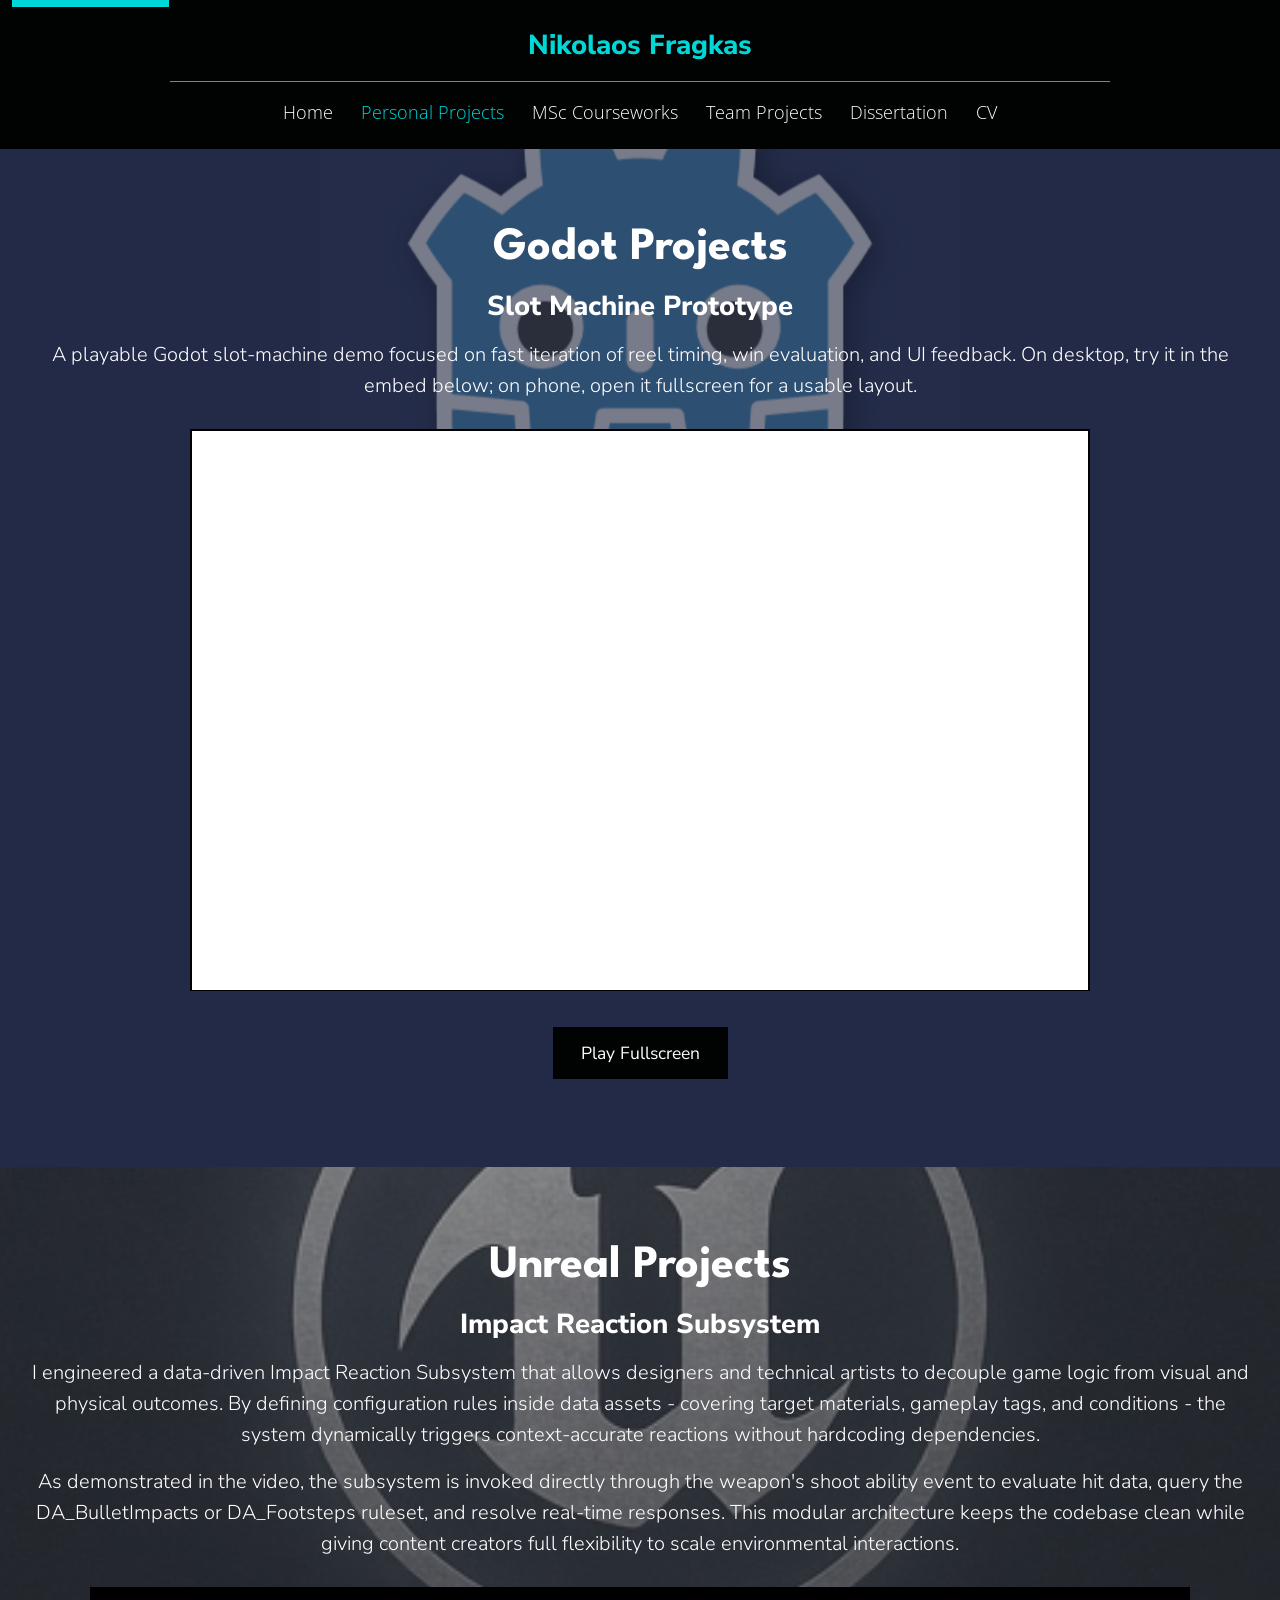
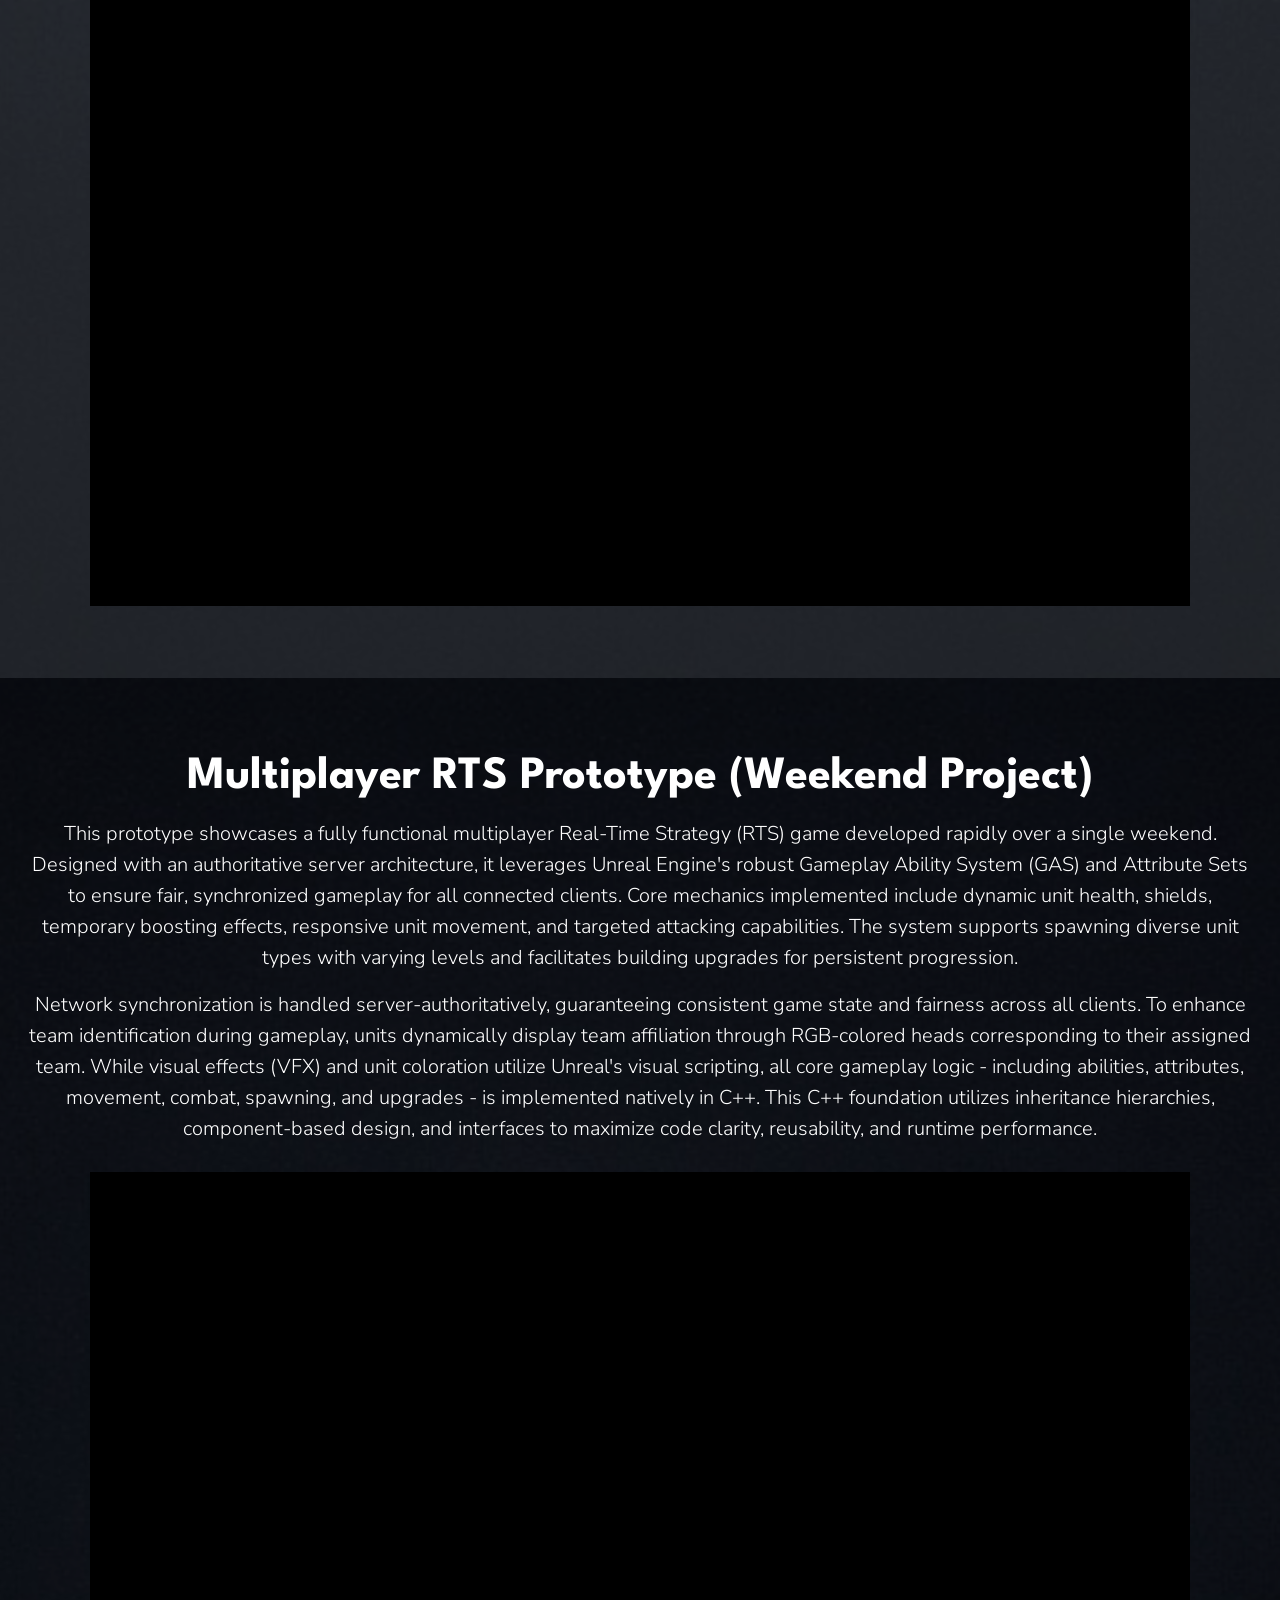
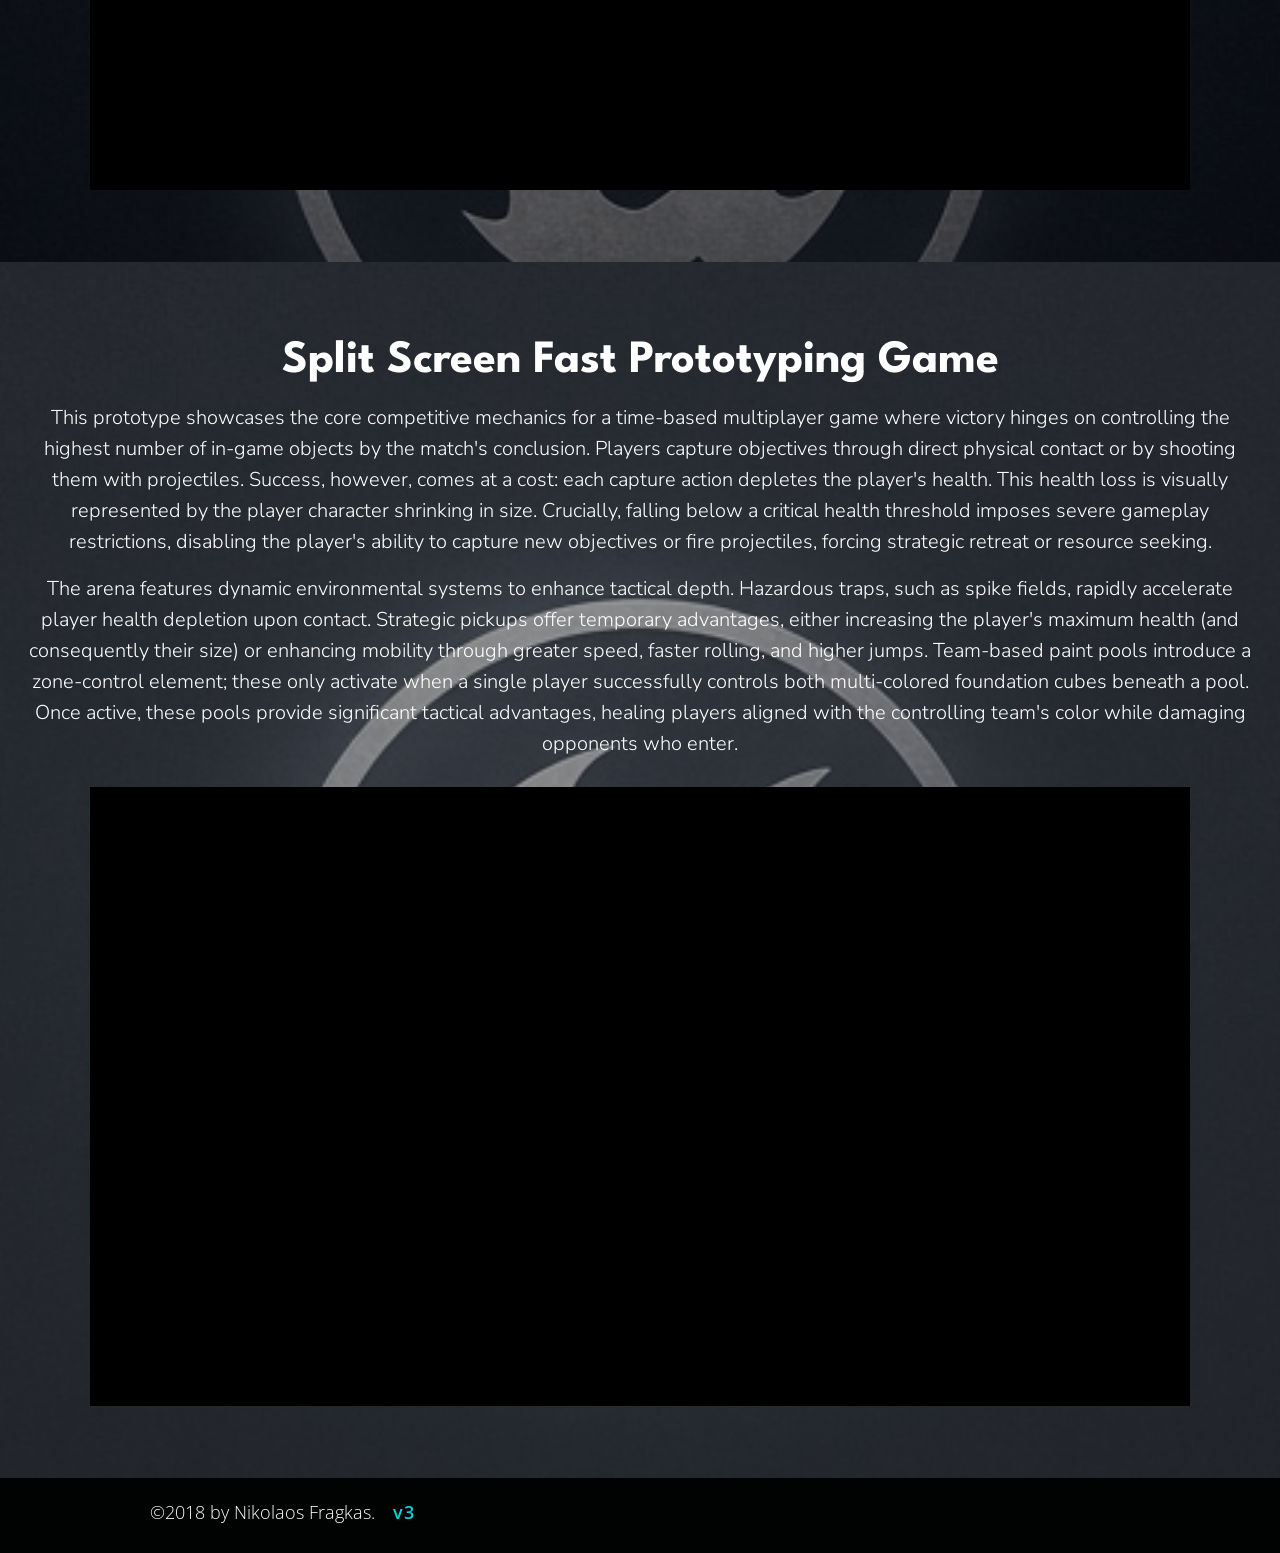
<file: personal-projects/index.html>
<!DOCTYPE html>
<html lang="en">
<head>
  <meta charset="utf-8">
  <meta name="viewport" content="width=device-width, initial-scale=1">
  <title>Personal Projects | Nikolaos Fragkas</title>
  <meta name="description" content="Personal prototypes in Godot and Unreal Engine: a playable slot machine, impact reactions, a multiplayer RTS, and a split-screen capture game.">
  <meta name="author" content="Nikolaos Fragkas">
  <meta name="theme-color" content="#010202">
  <link rel="icon" href="../favicon.svg" type="image/svg+xml">
  <link rel="preconnect" href="https://fonts.googleapis.com">
  <link rel="preconnect" href="https://fonts.gstatic.com" crossorigin>
  <link href="https://fonts.googleapis.com/css2?family=League+Spartan:wght@600;700&amp;family=Nunito+Sans:ital,wght@0,300;0,400;0,700;0,800;1,300;1,700;1,800&amp;family=Open+Sans:wght@400;600&amp;display=swap" rel="stylesheet">
  <link rel="stylesheet" href="../css/styles.css">
</head>
<body>
  <a class="skip-link" href="#content">Skip to content</a>
  <header class="site-header">
    <a class="logo" href=".././">Nikolaos Fragkas</a>
    <hr class="header-rule">
    <input class="nav-toggle" type="checkbox" id="nav-toggle">
    <label class="nav-burger" for="nav-toggle" aria-label="Menu"><span></span></label>
    <nav class="site-nav" aria-label="Primary">
      <a href=".././">Home</a>
      <a href="../personal-projects/" aria-current="page">Personal Projects</a>
      <a href="../courseworks/">MSc Courseworks</a>
      <a href="../teamproject/">Team Projects</a>
      <a href="../dissertation/">Dissertation</a>
      <a href="../cv/">CV</a>
    </nav>
  </header>
  <main id="content">

    <section class="section section-cyan parallax section-godot">
      <div class="parallax-bg" aria-hidden="true"></div>
      <div class="wrap stack">
        <h1>Godot Projects</h1>
        <p class="subhead">Slot Machine Prototype</p>
        <p>A playable Godot slot-machine demo focused on fast iteration of reel timing, win evaluation, and UI feedback. On desktop, try it in the embed below; on phone, open it fullscreen for a usable layout.</p>
        <div class="video playable">
          <iframe src="https://somnitis.github.io/slot-machine-demo/SlotMachine.html" title="Godot slot machine prototype" loading="lazy" allow="fullscreen; gamepad; autoplay" allowfullscreen></iframe>
        </div>
        <p class="play-actions">
          <a class="btn btn-black btn-play" href="https://somnitis.github.io/slot-machine-demo/SlotMachine.html" target="_blank" rel="noopener noreferrer">Play Fullscreen</a>
        </p>
      </div>
    </section>
    <section class="section section-charcoal parallax section-unreal">
      <div class="parallax-bg" aria-hidden="true"></div>
      <div class="wrap stack">
        <h2 class="display">Unreal Projects</h2>
        <p class="subhead">Impact Reaction Subsystem</p>
        <p>I engineered a data-driven Impact Reaction Subsystem that allows designers and technical artists to decouple game logic from visual and physical outcomes. By defining configuration rules inside data assets - covering target materials, gameplay tags, and conditions - the system dynamically triggers context-accurate reactions without hardcoding dependencies.</p>
        <p>As demonstrated in the video, the subsystem is invoked directly through the weapon's shoot ability event to evaluate hit data, query the DA_BulletImpacts or DA_Footsteps ruleset, and resolve real-time responses. This modular architecture keeps the codebase clean while giving content creators full flexibility to scale environmental interactions.</p>
        <div class="video"><iframe src="https://www.youtube-nocookie.com/embed/sqbOkOessRo" title="Impact reaction subsystem" loading="lazy" allow="accelerometer; autoplay; clipboard-write; encrypted-media; gyroscope; picture-in-picture; web-share" allowfullscreen></iframe></div>
      </div>
    </section>
    <section class="section section-ink parallax section-unreal">
      <div class="parallax-bg" aria-hidden="true"></div>
      <div class="wrap stack">
        <h2 class="display">Multiplayer RTS Prototype (Weekend Project)</h2>
        <p>This prototype showcases a fully functional multiplayer Real-Time Strategy (RTS) game developed rapidly over a single weekend. Designed with an authoritative server architecture, it leverages Unreal Engine's robust Gameplay Ability System (GAS) and Attribute Sets to ensure fair, synchronized gameplay for all connected clients. Core mechanics implemented include dynamic unit health, shields, temporary boosting effects, responsive unit movement, and targeted attacking capabilities. The system supports spawning diverse unit types with varying levels and facilitates building upgrades for persistent progression.</p>
        <p>Network synchronization is handled server-authoritatively, guaranteeing consistent game state and fairness across all clients. To enhance team identification during gameplay, units dynamically display team affiliation through RGB-colored heads corresponding to their assigned team. While visual effects (VFX) and unit coloration utilize Unreal's visual scripting, all core gameplay logic - including abilities, attributes, movement, combat, spawning, and upgrades - is implemented natively in C++. This C++ foundation utilizes inheritance hierarchies, component-based design, and interfaces to maximize code clarity, reusability, and runtime performance.</p>
        <div class="video"><iframe src="https://www.youtube-nocookie.com/embed/AfTPsTDZSNQ" title="Multiplayer RTS prototype" loading="lazy" allow="accelerometer; autoplay; clipboard-write; encrypted-media; gyroscope; picture-in-picture; web-share" allowfullscreen></iframe></div>
      </div>
    </section>
    <section class="section section-charcoal parallax section-unreal">
      <div class="parallax-bg" aria-hidden="true"></div>
      <div class="wrap stack">
        <h2 class="display">Split Screen Fast Prototyping Game</h2>
        <p>This prototype showcases the core competitive mechanics for a time-based multiplayer game where victory hinges on controlling the highest number of in-game objects by the match's conclusion. Players capture objectives through direct physical contact or by shooting them with projectiles. Success, however, comes at a cost: each capture action depletes the player's health. This health loss is visually represented by the player character shrinking in size. Crucially, falling below a critical health threshold imposes severe gameplay restrictions, disabling the player's ability to capture new objectives or fire projectiles, forcing strategic retreat or resource seeking.</p>
        <p>The arena features dynamic environmental systems to enhance tactical depth. Hazardous traps, such as spike fields, rapidly accelerate player health depletion upon contact. Strategic pickups offer temporary advantages, either increasing the player's maximum health (and consequently their size) or enhancing mobility through greater speed, faster rolling, and higher jumps. Team-based paint pools introduce a zone-control element; these only activate when a single player successfully controls both multi-colored foundation cubes beneath a pool. Once active, these pools provide significant tactical advantages, healing players aligned with the controlling team's color while damaging opponents who enter.</p>
        <div class="video"><iframe src="https://www.youtube-nocookie.com/embed/VZo4eLWNUAI" title="Split screen prototype" loading="lazy" allow="accelerometer; autoplay; clipboard-write; encrypted-media; gyroscope; picture-in-picture; web-share" allowfullscreen></iframe></div>
      </div>
    </section>

  </main>
  <footer class="site-footer">
    <p>©2018 by Nikolaos Fragkas. <span class="site-version">v3</span></p>
  </footer>
  <script src="../js/parallax.js"></script>
</body>
</html>
</file>
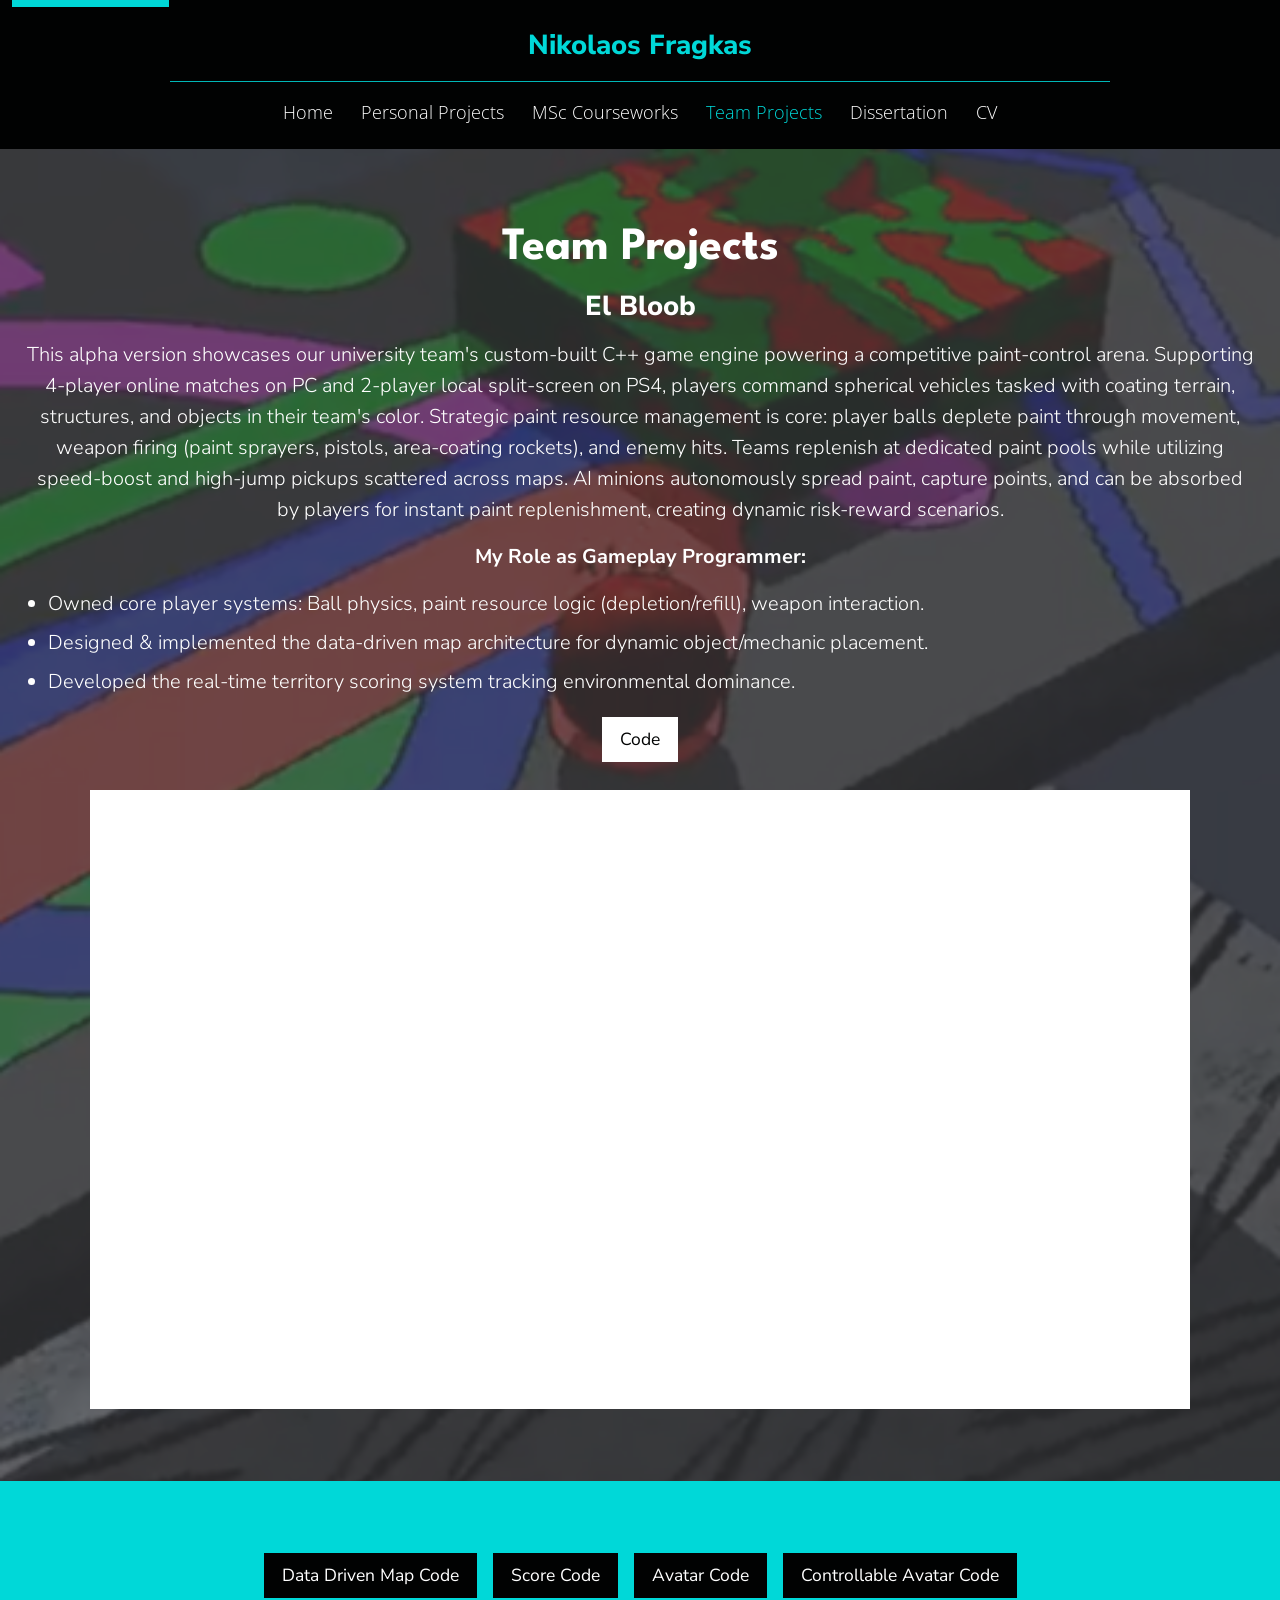
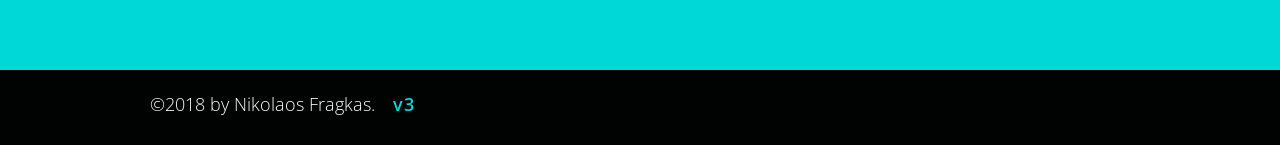
<file: teamproject/index.html>
<!DOCTYPE html>
<html lang="en">
<head>
  <meta charset="utf-8">
  <meta name="viewport" content="width=device-width, initial-scale=1">
  <title>Team Projects | Nikolaos Fragkas</title>
  <meta name="description" content="El Bloob, a university team project: a custom C++ engine and competitive paint-control game.">
  <meta name="author" content="Nikolaos Fragkas">
  <meta name="theme-color" content="#010202">
  <link rel="icon" href="../favicon.svg" type="image/svg+xml">
  <link rel="preconnect" href="https://fonts.googleapis.com">
  <link rel="preconnect" href="https://fonts.gstatic.com" crossorigin>
  <link href="https://fonts.googleapis.com/css2?family=League+Spartan:wght@600;700&amp;family=Nunito+Sans:ital,wght@0,300;0,400;0,700;0,800;1,300;1,700;1,800&amp;family=Open+Sans:wght@400;600&amp;display=swap" rel="stylesheet">
  <link rel="stylesheet" href="../css/styles.css">
</head>
<body>
  <a class="skip-link" href="#content">Skip to content</a>
  <header class="site-header">
    <a class="logo" href=".././">Nikolaos Fragkas</a>
    <hr class="header-rule">
    <input class="nav-toggle" type="checkbox" id="nav-toggle">
    <label class="nav-burger" for="nav-toggle" aria-label="Menu"><span></span></label>
    <nav class="site-nav" aria-label="Primary">
      <a href=".././">Home</a>
      <a href="../personal-projects/">Personal Projects</a>
      <a href="../courseworks/">MSc Courseworks</a>
      <a href="../teamproject/" aria-current="page">Team Projects</a>
      <a href="../dissertation/">Dissertation</a>
      <a href="../cv/">CV</a>
    </nav>
  </header>
  <main id="content">

    <section class="section section-charcoal parallax section-elbloob">
      <div class="parallax-bg" aria-hidden="true"></div>
      <div class="wrap stack">
        <h1>Team Projects</h1>
        <p class="subhead">El Bloob</p>
        <p>This alpha version showcases our university team's custom-built C++ game engine powering a competitive paint-control arena. Supporting 4-player online matches on PC and 2-player local split-screen on PS4, players command spherical vehicles tasked with coating terrain, structures, and objects in their team's color. Strategic paint resource management is core: player balls deplete paint through movement, weapon firing (paint sprayers, pistols, area-coating rockets), and enemy hits. Teams replenish at dedicated paint pools while utilizing speed-boost and high-jump pickups scattered across maps. AI minions autonomously spread paint, capture points, and can be absorbed by players for instant paint replenishment, creating dynamic risk-reward scenarios.</p>
        <p><strong>My Role as Gameplay Programmer:</strong></p>
        <ul>
          <li>Owned core player systems: Ball physics, paint resource logic (depletion/refill), weapon interaction.</li>
          <li>Designed &amp; implemented the data-driven map architecture for dynamic object/mechanic placement.</li>
          <li>Developed the real-time territory scoring system tracking environmental dominance.</li>
        </ul>
        <a class="btn btn-light" href="#code">Code</a>
        <div class="video"><iframe src="https://player.vimeo.com/video/263738095" title="El Bloob gameplay" loading="lazy" allow="accelerometer; autoplay; clipboard-write; encrypted-media; gyroscope; picture-in-picture; web-share" allowfullscreen></iframe></div>
      </div>
    </section>
    <section class="section section-cyan" id="code">
      <div class="wrap button-cluster">
        <a class="btn btn-black" href="https://github.com/Somnitis/UniversityTeamProject/blob/master/Build/PC/DataDrivenMap.cpp" target="_blank" rel="noopener noreferrer">Data Driven Map Code</a>
        <a class="btn btn-black" href="../assets/docs/Score-Code.pdf" target="_blank" rel="noopener">Score Code</a>
        <a class="btn btn-black" href="https://github.com/Somnitis/UniversityTeamProject/blob/master/Build/PC/Avatar.cpp" target="_blank" rel="noopener noreferrer">Avatar Code</a>
        <a class="btn btn-black" href="https://github.com/Somnitis/UniversityTeamProject/blob/master/Build/PC/ControllableAvatar.cpp" target="_blank" rel="noopener noreferrer">Controllable Avatar Code</a>
      </div>
    </section>

  </main>
  <footer class="site-footer">
    <p>©2018 by Nikolaos Fragkas. <span class="site-version">v3</span></p>
  </footer>
  <script src="../js/parallax.js"></script>
</body>
</html>
</file>
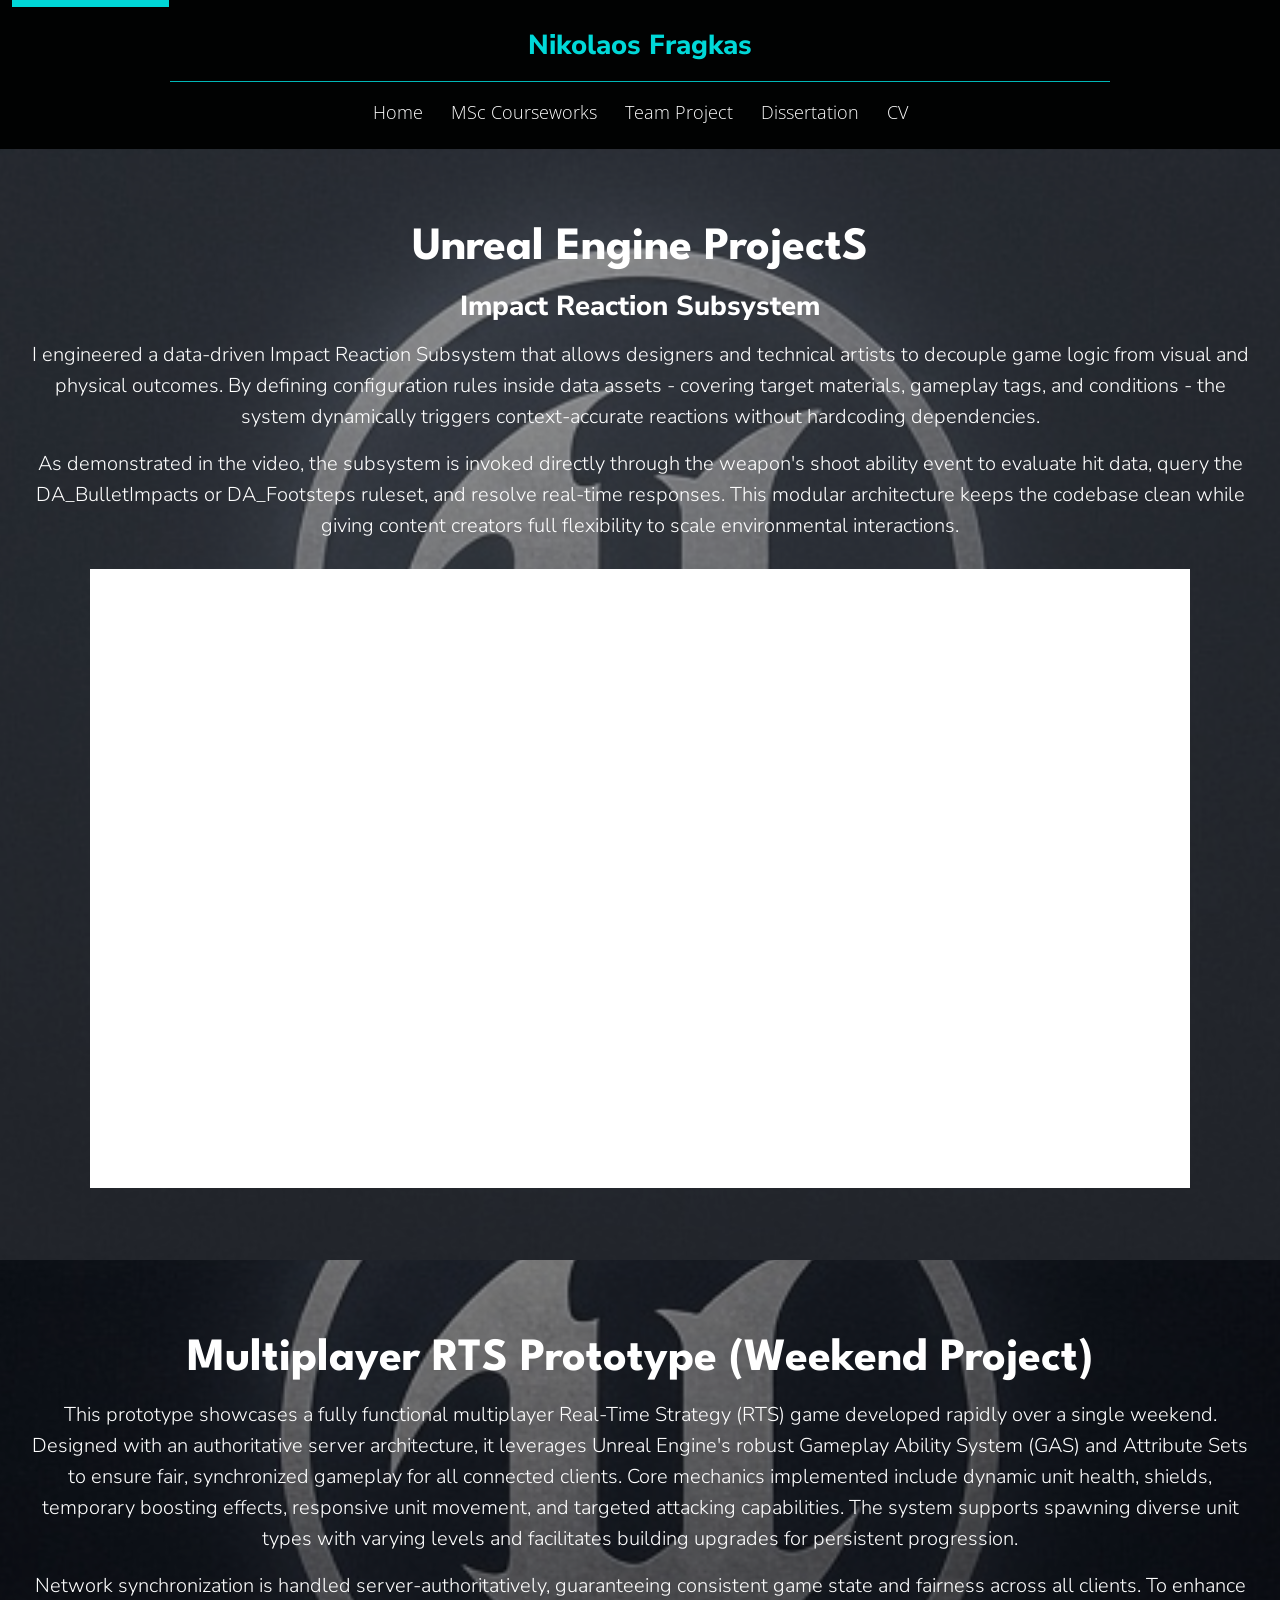
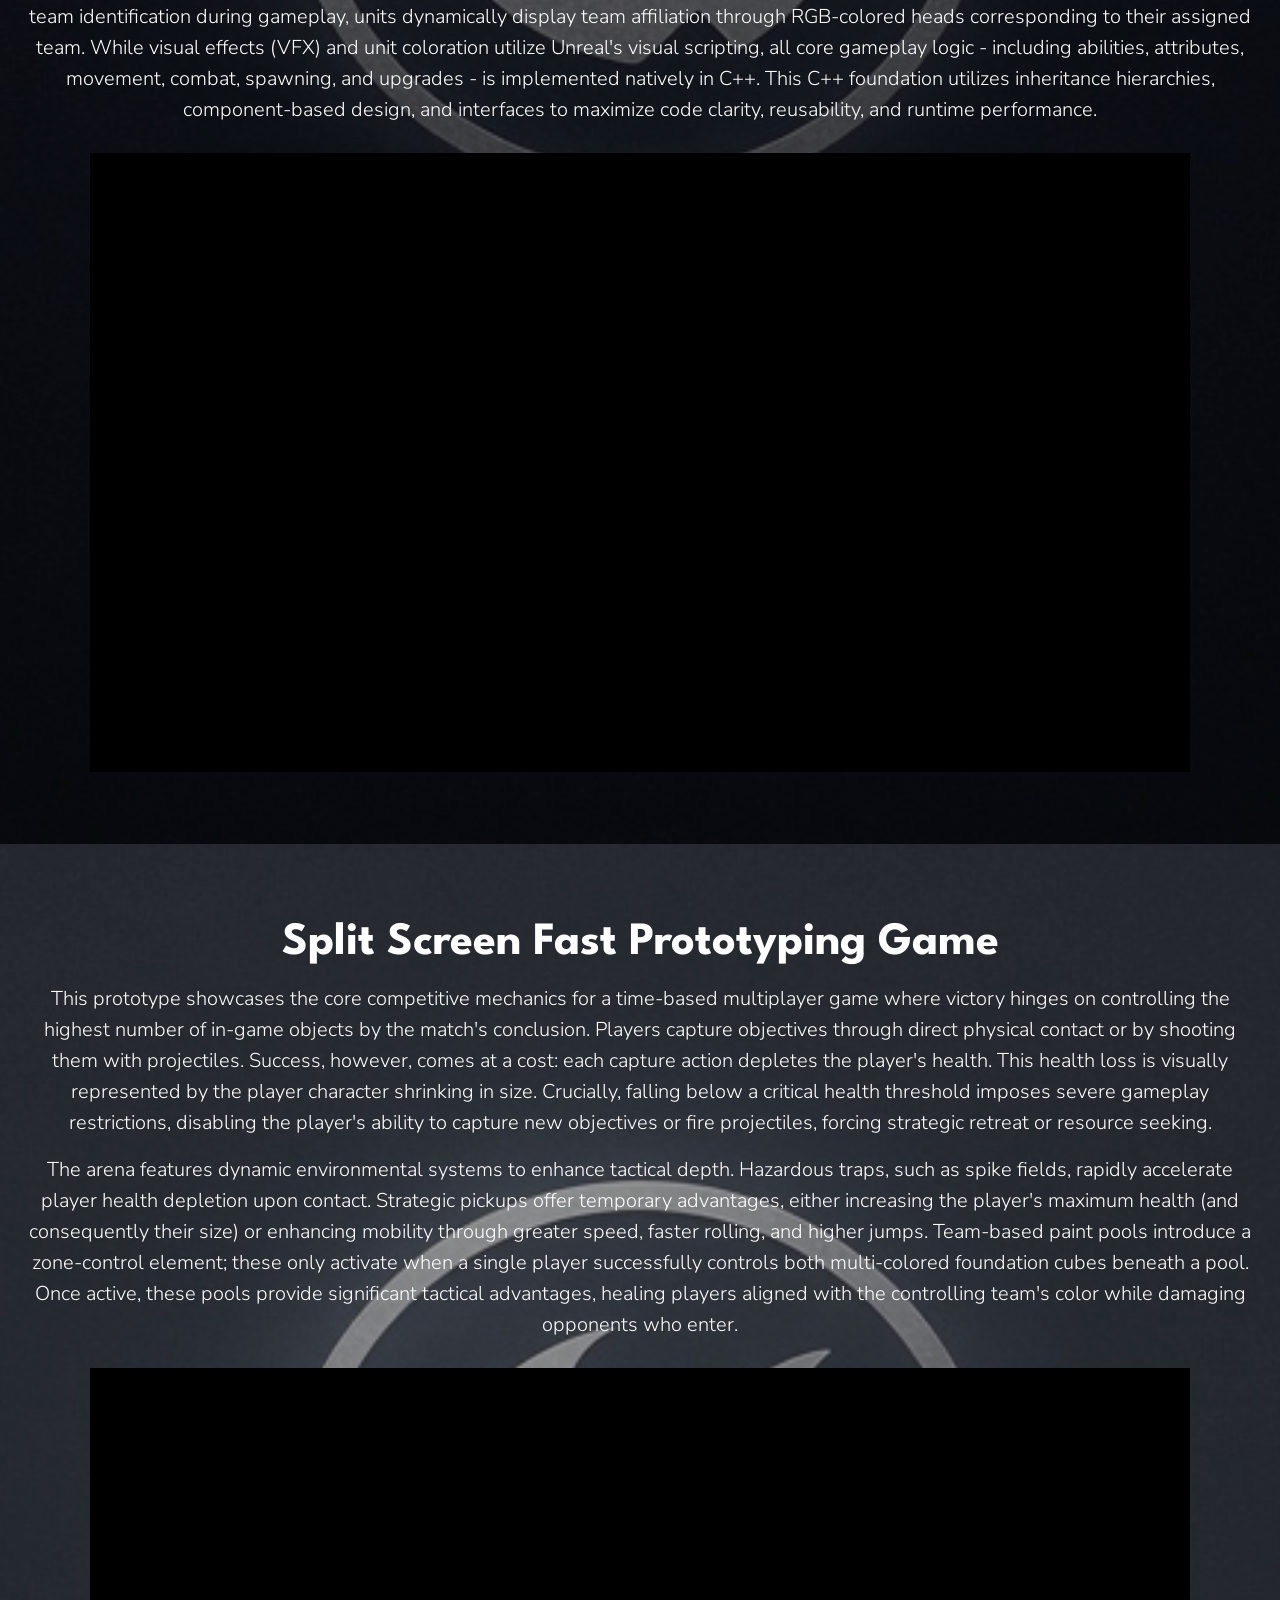
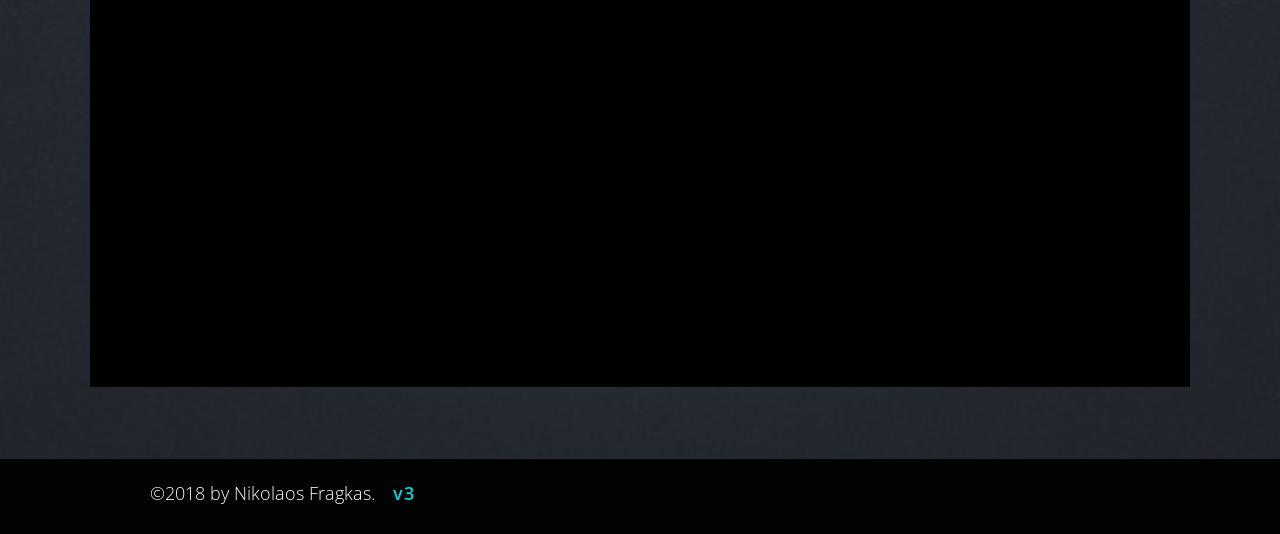
<file: unreal4project/index.html>
<!DOCTYPE html>
<html lang="en">
<head>
  <meta charset="utf-8">
  <meta name="viewport" content="width=device-width, initial-scale=1">
  <title>Unreal 4 project | Nikolaos Fragkas</title>
  <meta name="description" content="Unreal Engine prototypes: impact reactions, a multiplayer RTS, and a split-screen capture game.">
  <meta name="author" content="Nikolaos Fragkas">
  <meta name="theme-color" content="#010202">
  <link rel="icon" href="../favicon.svg" type="image/svg+xml">
  <link rel="preconnect" href="https://fonts.googleapis.com">
  <link rel="preconnect" href="https://fonts.gstatic.com" crossorigin>
  <link href="https://fonts.googleapis.com/css2?family=League+Spartan:wght@600;700&amp;family=Nunito+Sans:ital,wght@0,300;0,400;0,700;0,800;1,300;1,700;1,800&amp;family=Open+Sans:wght@400;600&amp;display=swap" rel="stylesheet">
  <link rel="stylesheet" href="../css/styles.css">
</head>
<body>
  <a class="skip-link" href="#content">Skip to content</a>
  <header class="site-header">
    <a class="logo" href=".././">Nikolaos Fragkas</a>
    <hr class="header-rule">
    <input class="nav-toggle" type="checkbox" id="nav-toggle">
    <label class="nav-burger" for="nav-toggle" aria-label="Menu"><span></span></label>
    <nav class="site-nav" aria-label="Primary">
      <a href=".././">Home</a>
      <a href="../courseworks/">MSc Courseworks</a>
      <a href="../teamproject/">Team Project</a>
      <a href="../dissertation/">Dissertation</a>
      <a href="../cv/">CV</a>
    </nav>
  </header>
  <main id="content">

    <section class="section section-charcoal parallax section-unreal">
      <div class="parallax-bg" aria-hidden="true"></div>
      <div class="wrap stack">
        <h1>Unreal Engine ProjectS</h1>
        <p class="subhead">Impact Reaction Subsystem</p>
        <p>I engineered a data-driven Impact Reaction Subsystem that allows designers and technical artists to decouple game logic from visual and physical outcomes. By defining configuration rules inside data assets - covering target materials, gameplay tags, and conditions - the system dynamically triggers context-accurate reactions without hardcoding dependencies.</p>
        <p>As demonstrated in the video, the subsystem is invoked directly through the weapon's shoot ability event to evaluate hit data, query the DA_BulletImpacts or DA_Footsteps ruleset, and resolve real-time responses. This modular architecture keeps the codebase clean while giving content creators full flexibility to scale environmental interactions.</p>
        <div class="video"><iframe src="https://www.youtube-nocookie.com/embed/sqbOkOessRo" title="Impact reaction subsystem" loading="lazy" allow="accelerometer; autoplay; clipboard-write; encrypted-media; gyroscope; picture-in-picture; web-share" allowfullscreen></iframe></div>
      </div>
    </section>
    <section class="section section-ink parallax section-unreal">
      <div class="parallax-bg" aria-hidden="true"></div>
      <div class="wrap stack">
        <h2 class="display">Multiplayer RTS Prototype (Weekend Project)</h2>
        <p>This prototype showcases a fully functional multiplayer Real-Time Strategy (RTS) game developed rapidly over a single weekend. Designed with an authoritative server architecture, it leverages Unreal Engine's robust Gameplay Ability System (GAS) and Attribute Sets to ensure fair, synchronized gameplay for all connected clients. Core mechanics implemented include dynamic unit health, shields, temporary boosting effects, responsive unit movement, and targeted attacking capabilities. The system supports spawning diverse unit types with varying levels and facilitates building upgrades for persistent progression.</p>
        <p>Network synchronization is handled server-authoritatively, guaranteeing consistent game state and fairness across all clients. To enhance team identification during gameplay, units dynamically display team affiliation through RGB-colored heads corresponding to their assigned team. While visual effects (VFX) and unit coloration utilize Unreal's visual scripting, all core gameplay logic - including abilities, attributes, movement, combat, spawning, and upgrades - is implemented natively in C++. This C++ foundation utilizes inheritance hierarchies, component-based design, and interfaces to maximize code clarity, reusability, and runtime performance.</p>
        <div class="video"><iframe src="https://www.youtube-nocookie.com/embed/AfTPsTDZSNQ" title="Multiplayer RTS prototype" loading="lazy" allow="accelerometer; autoplay; clipboard-write; encrypted-media; gyroscope; picture-in-picture; web-share" allowfullscreen></iframe></div>
      </div>
    </section>
    <section class="section section-charcoal parallax section-unreal">
      <div class="parallax-bg" aria-hidden="true"></div>
      <div class="wrap stack">
        <h2 class="display">Split Screen Fast Prototyping Game</h2>
        <p>This prototype showcases the core competitive mechanics for a time-based multiplayer game where victory hinges on controlling the highest number of in-game objects by the match's conclusion. Players capture objectives through direct physical contact or by shooting them with projectiles. Success, however, comes at a cost: each capture action depletes the player's health. This health loss is visually represented by the player character shrinking in size. Crucially, falling below a critical health threshold imposes severe gameplay restrictions, disabling the player's ability to capture new objectives or fire projectiles, forcing strategic retreat or resource seeking.</p>
        <p>The arena features dynamic environmental systems to enhance tactical depth. Hazardous traps, such as spike fields, rapidly accelerate player health depletion upon contact. Strategic pickups offer temporary advantages, either increasing the player's maximum health (and consequently their size) or enhancing mobility through greater speed, faster rolling, and higher jumps. Team-based paint pools introduce a zone-control element; these only activate when a single player successfully controls both multi-colored foundation cubes beneath a pool. Once active, these pools provide significant tactical advantages, healing players aligned with the controlling team's color while damaging opponents who enter.</p>
        <div class="video"><iframe src="https://www.youtube-nocookie.com/embed/VZo4eLWNUAI" title="Split screen prototype" loading="lazy" allow="accelerometer; autoplay; clipboard-write; encrypted-media; gyroscope; picture-in-picture; web-share" allowfullscreen></iframe></div>
      </div>
    </section>

  </main>
  <footer class="site-footer">
    <p>©2018 by Nikolaos Fragkas. <span class="site-version">v3</span></p>
  </footer>
  <script src="../js/parallax.js"></script>
</body>
</html>
</file>
<file: css/styles.css>
:root {
  --ink: #010202;
  --charcoal: #38393c;
  --cyan: #00d8d8;
  --cyan-deep: #00b0b0;
  --white: #ffffff;
  --chip: #abd5d5;
  --yellow: #ffe152;
  --content: 980px;
  --content-wide: min(1240px, calc(100vw - 48px));
  --header: 148px;
  --font-display: "League Spartan", "Arial Narrow", Impact, sans-serif;
  --font-body: "Nunito Sans", "Avenir Next", "Segoe UI", sans-serif;
  --font-nav: "Open Sans", "Segoe UI", sans-serif;

  /* Typography scale — change sizes here to update the whole site. */
  --font-size-title-1: clamp(49.5px, 6.75vw, 81px);
  --font-size-title-2: 46.25px;
  --font-size-text-1: 27.5px;
  --font-size-text-2: 22.5px;
  --font-size-text-3: 17.5px;
  --font-size-text-4: 20px;

  color-scheme: dark;
}

*,
*::before,
*::after {
  box-sizing: border-box;
}

html {
  scroll-behavior: smooth;
}

body {
  margin: 0;
  background: var(--white);
  color: var(--white);
  font-family: var(--font-body);
  font-weight: 300;
  font-size: var(--font-size-text-4);
  line-height: 1.55;
}

img {
  max-width: 100%;
  display: block;
}

a {
  color: inherit;
}

.skip-link {
  position: absolute;
  left: 12px;
  top: -40px;
  background: var(--cyan);
  color: var(--ink);
  padding: 8px 12px;
  z-index: 100;
}

.skip-link:focus {
  top: 12px;
}

.site-header {
  background: var(--ink);
  text-align: center;
  padding: 28px 20px 18px;
}

.logo {
  display: inline-block;
  color: var(--cyan);
  font-family: var(--font-body);
  font-weight: 800;
  font-size: var(--font-size-text-1);
  line-height: 1.25;
  text-decoration: none;
}

.logo:hover,
.logo:focus-visible {
  color: var(--white);
}

.header-rule {
  width: min(940px, 100%);
  height: 1px;
  margin: 18px auto 10px;
  background: rgba(0, 216, 216, 0.85);
  border: 0;
}

.nav-toggle {
  position: absolute;
  opacity: 0;
  pointer-events: none;
}

.nav-burger {
  display: none;
}

.site-nav {
  display: flex;
  justify-content: center;
  flex-wrap: wrap;
  gap: 8px 28px;
  padding: 8px 0 6px;
}

.site-nav a {
  color: var(--white);
  font-family: var(--font-nav);
  font-size: var(--font-size-text-3);
  line-height: 1.43;
  text-decoration: none;
}

.site-nav a:hover,
.site-nav a:focus-visible,
.site-nav a[aria-current="page"] {
  color: var(--cyan);
}

.parallax {
  position: relative;
  overflow: clip;
  isolation: isolate;
}

.parallax-bg {
  position: absolute;
  z-index: 0;
  left: 0;
  width: 100%;
  top: -50vh;
  height: calc(100% + 100vh);
  background-repeat: no-repeat;
  background-size: cover;
  background-position: center;
  pointer-events: none;
  will-change: transform;
}

.parallax > :not(.parallax-bg) {
  position: relative;
  z-index: 1;
}

.hero {
  --hero-crop: 0.18;
  position: relative;
  min-height: min(calc(100vh - var(--header)), calc(100vw * 1350 / 1080));
  display: flex;
  align-items: flex-end;
  justify-content: center;
  padding: 0 20px;
  text-align: center;
}

.hero .parallax-bg {
  top: calc(var(--hero-crop) * -100vw * 1350 / 1080);
  height: auto;
  aspect-ratio: auto;
  background: none;
  display: flex;
  flex-direction: column;
}

.hero .parallax-bg img {
  display: block;
  width: 100%;
  height: auto;
}

.hero-inner {
  position: relative;
  z-index: 2;
  width: min(920px, 100%);
  padding: 24px 0 38px;
}

.hero-inner::before {
  content: "";
  position: absolute;
  z-index: -1;
  left: 50%;
  width: 100vw;
  top: 0;
  bottom: 0;
  background: rgba(1, 2, 2, 0.42);
  transform: translateX(-50%);
}

.eyebrow {
  margin: 0 0 14px;
  font-style: italic;
  font-weight: 800;
  font-size: var(--font-size-text-1);
  line-height: 1.25;
  text-decoration: underline;
  text-underline-offset: 4px;
}

.hero .eyebrow {
  margin-bottom: 10px;
}

.hero h1 {
  margin: 0 0 16px;
  font-family: var(--font-display);
  font-weight: 700;
  font-size: var(--font-size-title-1);
  line-height: 1.05;
  letter-spacing: 0.01em;
}

.hero .lede {
  margin-bottom: 20px;
  max-width: 920px;
  font-size: var(--font-size-text-2);
  line-height: 1.55;
}

.lede {
  margin: 0 auto 36px;
  max-width: 860px;
  font-style: italic;
  font-size: var(--font-size-text-2);
  font-weight: 300;
}

.button-row {
  display: flex;
  justify-content: center;
  gap: 16px;
  flex-wrap: wrap;
}

.btn {
  display: inline-flex;
  align-items: center;
  justify-content: center;
  min-height: 45px;
  padding: 8px 18px;
  border: 0;
  border-radius: 0;
  background: var(--cyan);
  color: var(--ink);
  font-family: var(--font-body);
  font-size: var(--font-size-text-3);
  font-weight: 400;
  line-height: 1.2;
  text-decoration: none;
  transition: background-color 0.4s ease, color 0.4s ease;
}

.btn:hover,
.btn:focus-visible {
  background: rgba(0, 216, 216, 0.72);
}

.btn-dark {
  min-height: 32px;
  padding: 6px 14px;
  background: var(--ink);
  color: var(--cyan);
  font-size: var(--font-size-text-3);
}

.btn-dark:hover,
.btn-dark:focus-visible {
  background: rgba(1, 2, 2, 0.72);
  color: var(--white);
}

.btn-black {
  background: var(--ink);
  color: var(--white);
}

.btn-black:hover,
.btn-black:focus-visible {
  background: rgba(1, 2, 2, 0.72);
  color: var(--cyan);
}

.btn-light {
  background: var(--white);
  color: var(--ink);
}

.btn-light:hover,
.btn-light:focus-visible {
  background: rgba(255, 255, 255, 0.78);
}

.section {
  padding: 72px 20px;
}

.section-cyan {
  background: var(--cyan);
  color: var(--ink);
}

.section-charcoal {
  background: var(--charcoal);
  color: var(--white);
}

.section-ink {
  background: var(--ink);
  color: var(--white);
}

.section.parallax {
  background: transparent;
}

.section .parallax-bg::after {
  content: "";
  position: absolute;
  inset: 0;
}

.section-charcoal.parallax .parallax-bg::after {
  background: var(--charcoal);
  opacity: 0.72;
}

.section-cyan.parallax .parallax-bg::after {
  background: var(--cyan);
  opacity: 0.74;
}

.section-ink.parallax .parallax-bg::after {
  background: var(--ink);
  opacity: 0.74;
}

.section-graphics .parallax-bg { background-image: url("../assets/images/graphics.jpg"); }
.section-physics .parallax-bg { background-image: url("../assets/images/physics.jpg"); }
.section-elbloob .parallax-bg { background-image: url("../assets/images/elbloob.png"); }
.section-vindolanda .parallax-bg { background-image: url("../assets/images/vindolanda.png"); }
.section-godot {
  color: var(--white);
}

.section-godot .parallax-bg {
  background-color: #2f3a63;
  background-image: url("../assets/images/godot-emblem.png");
  background-size: min(72vmin, 640px);
  background-repeat: no-repeat;
  background-position: center calc(50% - 250px);
}

.section-godot.section-cyan.parallax .parallax-bg::after {
  background: rgba(24, 30, 52, 0.55);
  opacity: 1;
}

.section-unreal .parallax-bg {
  background-image: url("../assets/images/ue-emblem.jpg");
  background-size: cover;
  background-position: center calc(50% + 25px);
}

.section-unreal.section-charcoal.parallax .parallax-bg::after {
  background: var(--charcoal);
  opacity: 0.48;
}

.section-unreal.section-ink.parallax .parallax-bg::after {
  background: var(--ink);
  opacity: 0.42;
}

.wrap {
  width: min(var(--content), 100%);
  margin: 0 auto;
}

.wrap.split,
.wrap.stack,
.wrap.two-col,
.wrap.button-cluster,
.wrap.jobs-cols,
.jobs .wrap {
  width: var(--content-wide);
}

.section-title {
  margin: 0 0 48px;
  font-family: var(--font-display);
  font-weight: 700;
  font-size: var(--font-size-title-1);
  line-height: 1.25;
  text-align: center;
}

#projects {
  /* Slightly darker than .btn (var(--cyan)); shows at section start and end. */
  --project-canvas: var(--cyan-deep);
  --project-band-dark: #003f3f;
  --project-band-light: #0a7c7c;
  padding: 6px 0 40px;
  background: var(--project-canvas);
}

#projects .wrap {
  width: 100%;
  max-width: none;
}

#projects .section-title {
  width: 100%;
  max-width: none;
  margin: 0;
  box-sizing: border-box;
  min-height: 56px;
  /* Top space above the label is half the previous amount. */
  padding: 15px 20px 4px;
  background: color-mix(in srgb, var(--project-canvas) 55%, transparent);
  color: var(--ink);
  font-family: var(--font-display);
  font-weight: 700;
  font-size: var(--font-size-title-1);
  line-height: 1.25;
  text-align: center;
  text-transform: uppercase;
}

.project {
  display: grid;
  grid-template-columns: minmax(0, 1.05fr) minmax(0, 1fr);
  gap: 46px;
  align-items: center;
  width: 100%;
  margin: 0;
  padding: 32px clamp(20px, 5vw, 72px);
  background: var(--project-band-dark);
  color: var(--white);
}

.project:nth-of-type(even) {
  background: var(--project-band-light);
}

.project img {
  width: 100%;
  height: auto;
  aspect-ratio: 16 / 9;
  object-fit: cover;
  background: #111;
}

.project h3 {
  margin: 0 0 14px;
  font-family: var(--font-display);
  font-weight: 700;
  font-size: var(--font-size-title-2);
  line-height: 1.2;
  color: var(--white);
}

.project p {
  margin: 0 0 26px;
  font-size: var(--font-size-text-2);
  line-height: 1.45;
  color: rgba(255, 255, 255, 0.92);
}

#projects .btn-dark {
  min-height: 37px;
  padding: 7px 16px;
  font-size: calc(var(--font-size-text-3) * 1.15);
}

.contact {
  /* One full-width banner, cropped shorter than the image so parallax has room without tiling. */
  --contact-crop: 0.5;
  --contact-image-height: calc(100vw * 738 / 1920);
  position: relative;
  min-height: calc(var(--contact-image-height) * (1 - var(--contact-crop)));
  display: grid;
  place-items: center;
  text-align: center;
  padding: 40px 20px;
  color: var(--ink);
}

.contact .parallax-bg {
  /* Center the crop so spare above/below is equal; never stack a second copy. */
  top: calc(var(--contact-image-height) * var(--contact-crop) * -0.5);
  height: auto;
  background: none;
}

.contact .parallax-bg img {
  display: block;
  width: 100%;
  height: auto;
}

.contact-inner {
  display: flex;
  flex-direction: column;
  align-items: center;
  gap: 18px;
  width: min(920px, 100%);
}

.contact h2,
.contact p {
  display: inline-block;
  margin: 0;
  padding: 4px 12px;
}

.contact h2 {
  background: var(--ink);
  color: var(--cyan);
  font-family: var(--font-display);
  font-weight: 700;
  font-size: var(--font-size-title-1);
  line-height: 1.2;
}

.contact p {
  background: var(--chip);
  color: var(--ink);
  font-weight: 700;
  font-size: var(--font-size-text-2);
  line-height: 1.45;
}

.contact a {
  color: var(--ink);
}

.socials {
  display: flex;
  justify-content: center;
  gap: 16px;
  margin-top: 6px;
}

.socials a {
  width: 40px;
  height: 40px;
  display: grid;
  place-items: center;
  background: var(--ink);
  color: var(--white);
}

.socials svg {
  width: 22px;
  height: 22px;
  fill: currentColor;
}

.site-footer {
  background: var(--ink);
  color: var(--white);
  padding: 22px 20px 28px;
  font-family: var(--font-nav);
  font-size: var(--font-size-text-3);
  line-height: 1.43;
}

.site-footer p {
  width: min(var(--content), 100%);
  margin: 0 auto;
}

.site-version {
  margin-left: 0.75em;
  color: var(--cyan);
  font-weight: 600;
  letter-spacing: 0.04em;
}

.split {
  display: grid;
  grid-template-columns: minmax(0, 1.05fr) minmax(0, 1fr);
  gap: clamp(24px, 3vw, 48px);
  align-items: stretch;
}

.split .copy {
  text-align: center;
  min-width: 0;
}

.split .copy p {
  width: 100%;
  max-width: none;
}

.split h1,
.split h2.display,
.stack h1,
.stack h2.display {
  margin: 0 0 12px;
  font-family: var(--font-display);
  font-weight: 700;
  font-size: var(--font-size-title-2);
  line-height: 1.2;
}

.subhead {
  margin: 0 0 18px;
  font-weight: 800;
  font-size: var(--font-size-text-1);
  line-height: 1.25;
}

.copy p,
.stack p {
  margin: 0 0 16px;
}

.video {
  position: relative;
  width: 100%;
  aspect-ratio: 16 / 9;
  background: #000;
}

.split .video {
  aspect-ratio: auto;
  height: 100%;
  min-height: clamp(260px, 32vw, 480px);
  align-self: stretch;
}

.video iframe {
  position: absolute;
  inset: 0;
  width: 100%;
  height: 100%;
  border: 0;
}

.stack {
  width: 100%;
  margin: 0 auto;
  text-align: center;
}

.stack .video,
.stack + .video,
.video-block {
  width: 100%;
  max-width: min(1100px, 100%);
  margin: 28px auto 0;
  aspect-ratio: 16 / 9;
}

.video.playable {
  max-width: min(900px, 100%);
  aspect-ratio: 16 / 10;
  min-height: 420px;
  border: 2px solid rgba(1, 2, 2, 0.35);
  margin-bottom: 36px;
}

.play-actions {
  margin: 0;
}

.btn-play {
  min-height: 52px;
  padding: 10px 28px;
}

.stack ul,
.job ul,
.plain-list {
  text-align: left;
  margin: 12px auto 20px;
  padding-left: 1.2em;
}

.stack li + li,
.job li + li {
  margin-top: 8px;
}

.button-cluster {
  display: flex;
  flex-wrap: wrap;
  justify-content: center;
  gap: 16px;
}

.banner {
  position: relative;
  min-height: 440px;
  display: grid;
  place-items: center;
  text-align: center;
  padding: 48px 20px;
  background-position: center;
  background-size: cover;
  background-repeat: no-repeat;
}

.banner::before {
  content: "";
  position: absolute;
  inset: 0;
  background: #010202;
  opacity: 0.32;
}

.banner.bare::before {
  opacity: 0;
}

.banner .banner-inner {
  position: absolute;
  left: 50%;
  top: 66%;
  transform: translate(-50%, -50%);
  z-index: 1;
  width: max-content;
  max-width: calc(100% - 40px);
}

.banner h1,
.banner h2 {
  margin: 0;
  font-family: var(--font-display);
  font-weight: 700;
  font-size: var(--font-size-title-1);
  line-height: 1.25;
  text-shadow: 0 1px 2px rgba(0, 0, 0, 0.35);
}

.banner p {
  margin: 10px 0 0;
  font-weight: 800;
  font-size: var(--font-size-text-1);
  text-shadow: 0 1px 2px rgba(0, 0, 0, 0.35);
}

.banner.parallax::before {
  content: none;
}

.banner .parallax-bg::after {
  content: "";
  position: absolute;
  inset: 0;
  background: #010202;
  opacity: 0.32;
}

.banner.bare .parallax-bg::after {
  opacity: 0;
}

.banner-work .parallax-bg { background-image: url("../assets/images/cv-work.jpg"); }
.banner-edu {
  min-height: 528px;
}

.banner-edu .parallax-bg {
  background-image: url("../assets/images/cv-edu.jpg");
  top: calc(-50vh - 200px);
}
.banner-skills .parallax-bg { background-image: url("../assets/images/cv-skills.jpg"); }
.banner-activities .parallax-bg { background-image: url("../assets/images/cv-activities.jpg"); }

.banner-edu h1 {
  color: var(--cyan);
  text-shadow: 0 1px 2px rgba(0, 0, 0, 0.35);
}

.banner-skills h1 {
  color: var(--cyan);
}

.jobs {
  padding: 56px 20px 72px;
}

.wrap.jobs-cols {
  width: min(1680px, calc(100vw - 48px));
}

.jobs-cols {
  display: grid;
  grid-template-columns: repeat(auto-fit, minmax(min(100%, 360px), 1fr));
  gap: 40px clamp(40px, 4.5vw, 72px);
  align-items: start;
}

.jobs-cols .job + .job {
  margin-top: 0;
}

.job + .job {
  margin-top: 42px;
}

.job h2,
.job h3 {
  margin: 0 0 8px;
  font-family: var(--font-display);
  font-weight: 700;
  font-size: var(--font-size-title-2);
  line-height: 1.25;
}

.job .when,
.job .game {
  margin: 0 0 6px;
  font-weight: 800;
  font-size: var(--font-size-text-1);
  line-height: 1.25;
}

.job .game {
  font-size: var(--font-size-text-2);
  margin-bottom: 12px;
}

.two-col {
  display: grid;
  grid-template-columns: 1fr 1fr;
  gap: 40px;
}

.two-col h2 {
  margin: 0 0 12px;
  font-family: var(--font-display);
  font-weight: 700;
  font-size: var(--font-size-title-2);
  line-height: 1.25;
}

.section-cyan a:not(.btn) {
  color: var(--ink);
}

.ink-title {
  color: var(--cyan);
}

.pdf-banner {
  min-height: 289px;
}

/* Continue the Activities image lower in frame so the two banners don't match. */
.pdf-banner .parallax-bg {
  top: calc(-50vh - 105px);
}

.btn-pdf {
  min-height: 52px;
  padding: 8px 28px;
  border: 3px solid #000;
  border-radius: 5px;
  background: var(--yellow);
  color: var(--ink);
  font-family: Arial, Helvetica, sans-serif;
  font-weight: 700;
  font-size: var(--font-size-text-1);
  box-shadow: 0 3px 0 rgba(255, 140, 98, 0.35);
}

.btn-pdf:hover,
.btn-pdf:focus-visible {
  background: var(--ink);
  color: var(--yellow);
  border-color: var(--yellow);
}

:focus-visible {
  outline: 2px solid var(--cyan);
  outline-offset: 3px;
}

@media (max-width: 1024px) {
  .wrap.split,
  .wrap.stack,
  .wrap.two-col,
  .wrap.button-cluster,
  .wrap.jobs-cols,
  .jobs .wrap {
    width: min(100%, calc(100vw - 32px));
  }

  .split,
  .two-col {
    grid-template-columns: 1fr;
  }

  .split .video {
    order: -1;
    width: 100%;
    height: auto;
    min-height: 0;
    aspect-ratio: 16 / 9;
  }
}

@media (max-width: 860px) {
  :root {
    --font-size-title-1: 54px;
    --font-size-title-2: 37.5px;
    --font-size-text-1: 25px;
    --font-size-text-2: 20px;
    --font-size-text-3: 17.5px;
    --font-size-text-4: 18.75px;
  }

  .hero {
    --hero-crop: 0;
    min-height: 82vh;
  }

  .hero .parallax-bg {
    top: 0;
    height: 100%;
  }

  .hero .parallax-bg img {
    width: 100%;
    height: 100%;
    object-fit: cover;
    object-position: center 34%;
  }

  .hero .parallax-bg img + img {
    display: none;
  }

  .contact {
    --contact-crop: 0.35;
    min-height: 360px;
  }

  .contact .parallax-bg {
    top: calc(var(--contact-image-height) * var(--contact-crop) * -0.5);
    height: auto;
  }

  .contact .parallax-bg img {
    width: 100%;
    height: auto;
  }

  .contact-inner {
    gap: 16px;
  }

  .nav-burger {
    display: inline-flex;
    flex-direction: column;
    justify-content: center;
    gap: 5px;
    width: 42px;
    height: 42px;
    margin-top: 8px;
    cursor: pointer;
  }

.nav-burger span,
.nav-burger::before,
.nav-burger::after {
  content: "";
  display: block;
  width: 22px;
  height: 2px;
  background: var(--cyan);
}

  .site-nav {
    display: none;
    flex-direction: column;
    align-items: center;
    gap: 14px;
    padding: 12px 0 4px;
  }

  .nav-toggle:checked ~ .site-nav {
    display: flex;
  }

  .nav-toggle:checked + .nav-burger span {
    opacity: 0;
  }

  .nav-toggle:checked + .nav-burger::before {
    transform: translateY(7px) rotate(45deg);
  }

  .nav-toggle:checked + .nav-burger::after {
    transform: translateY(-7px) rotate(-45deg);
  }

  .wrap.split,
  .wrap.stack,
  .wrap.two-col,
  .wrap.button-cluster,
  .wrap.jobs-cols,
  .jobs .wrap {
    width: min(100%, calc(100vw - 32px));
  }

  .jobs-cols {
    grid-template-columns: 1fr;
  }

  .button-cluster {
    flex-direction: column;
    align-items: center;
  }

  /* Slot UI needs desktop width; open fullscreen on phone instead. */
  .video.playable {
    display: none;
  }

  .btn-play {
    width: min(100%, 320px);
    min-height: 56px;
    font-size: var(--font-size-text-2);
  }

  .project {
    grid-template-columns: 1fr;
    gap: 28px;
    padding: 28px 20px;
  }
}
</file>
